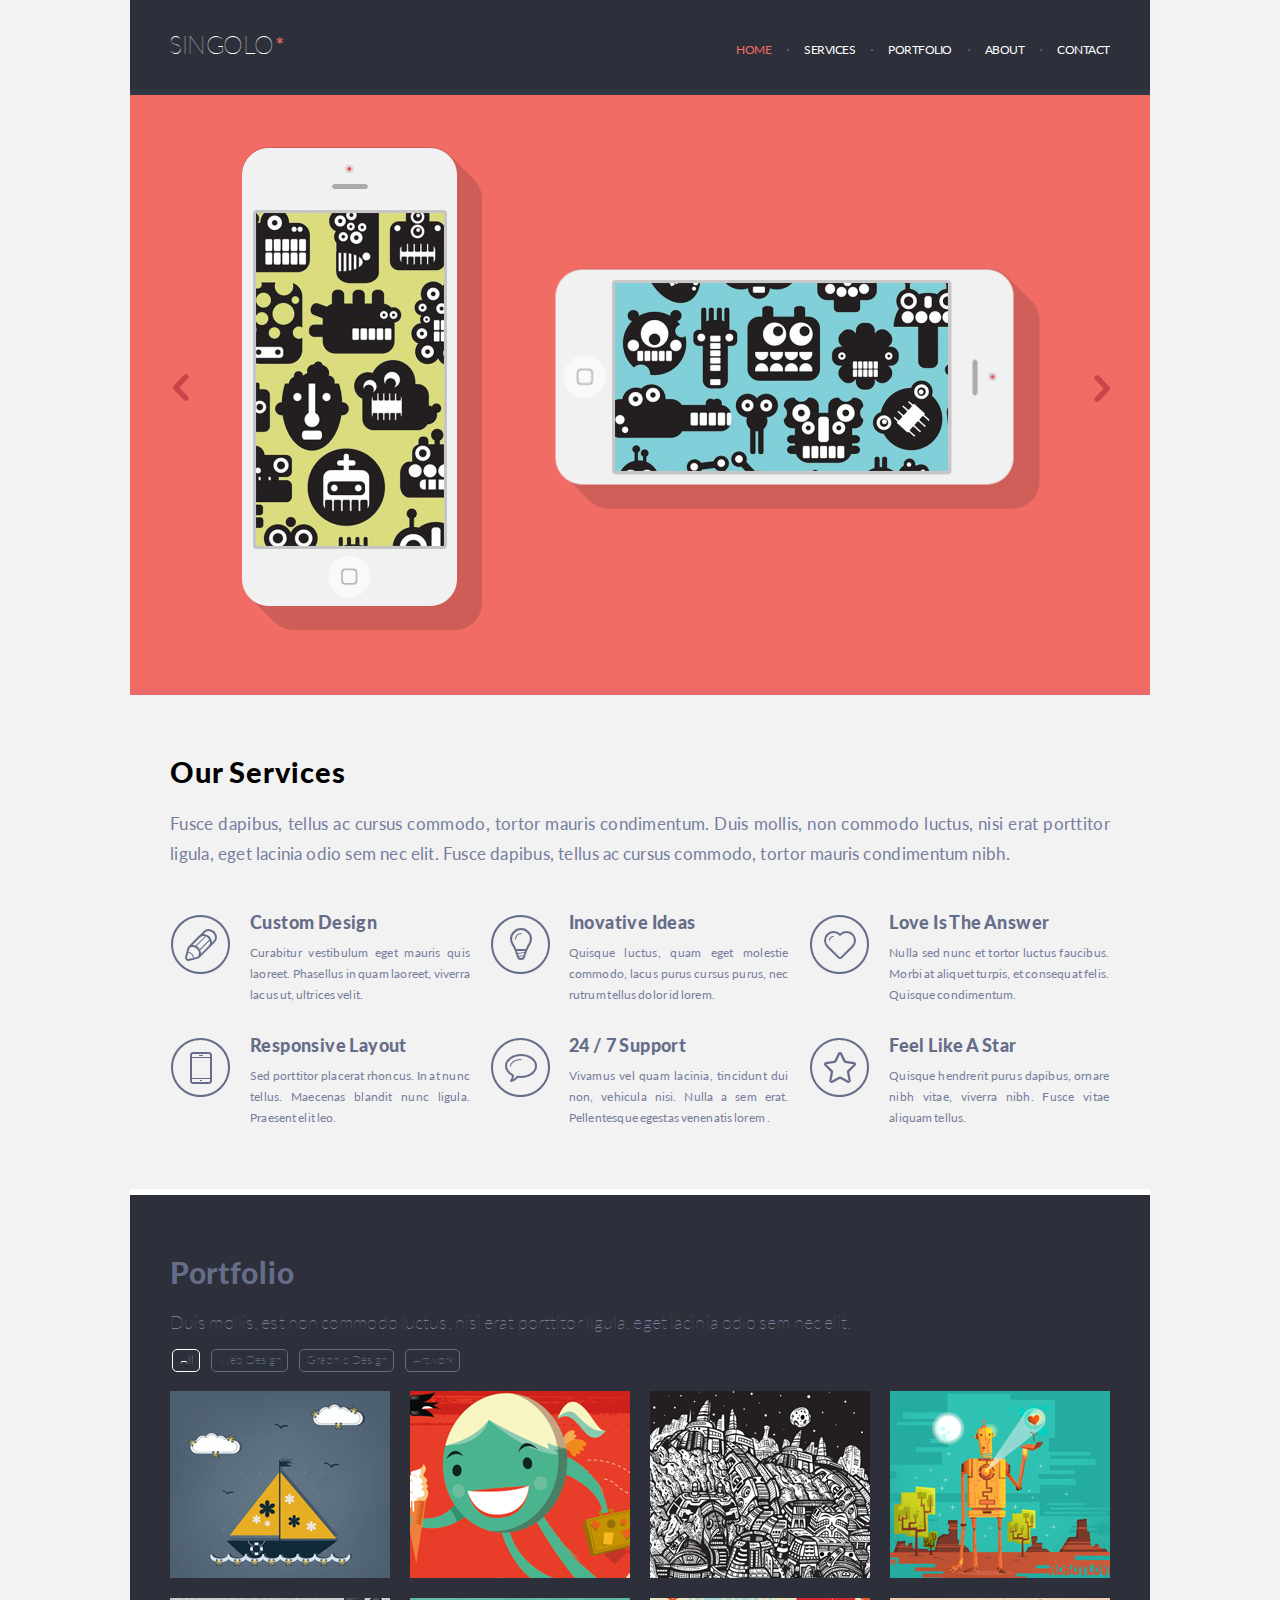
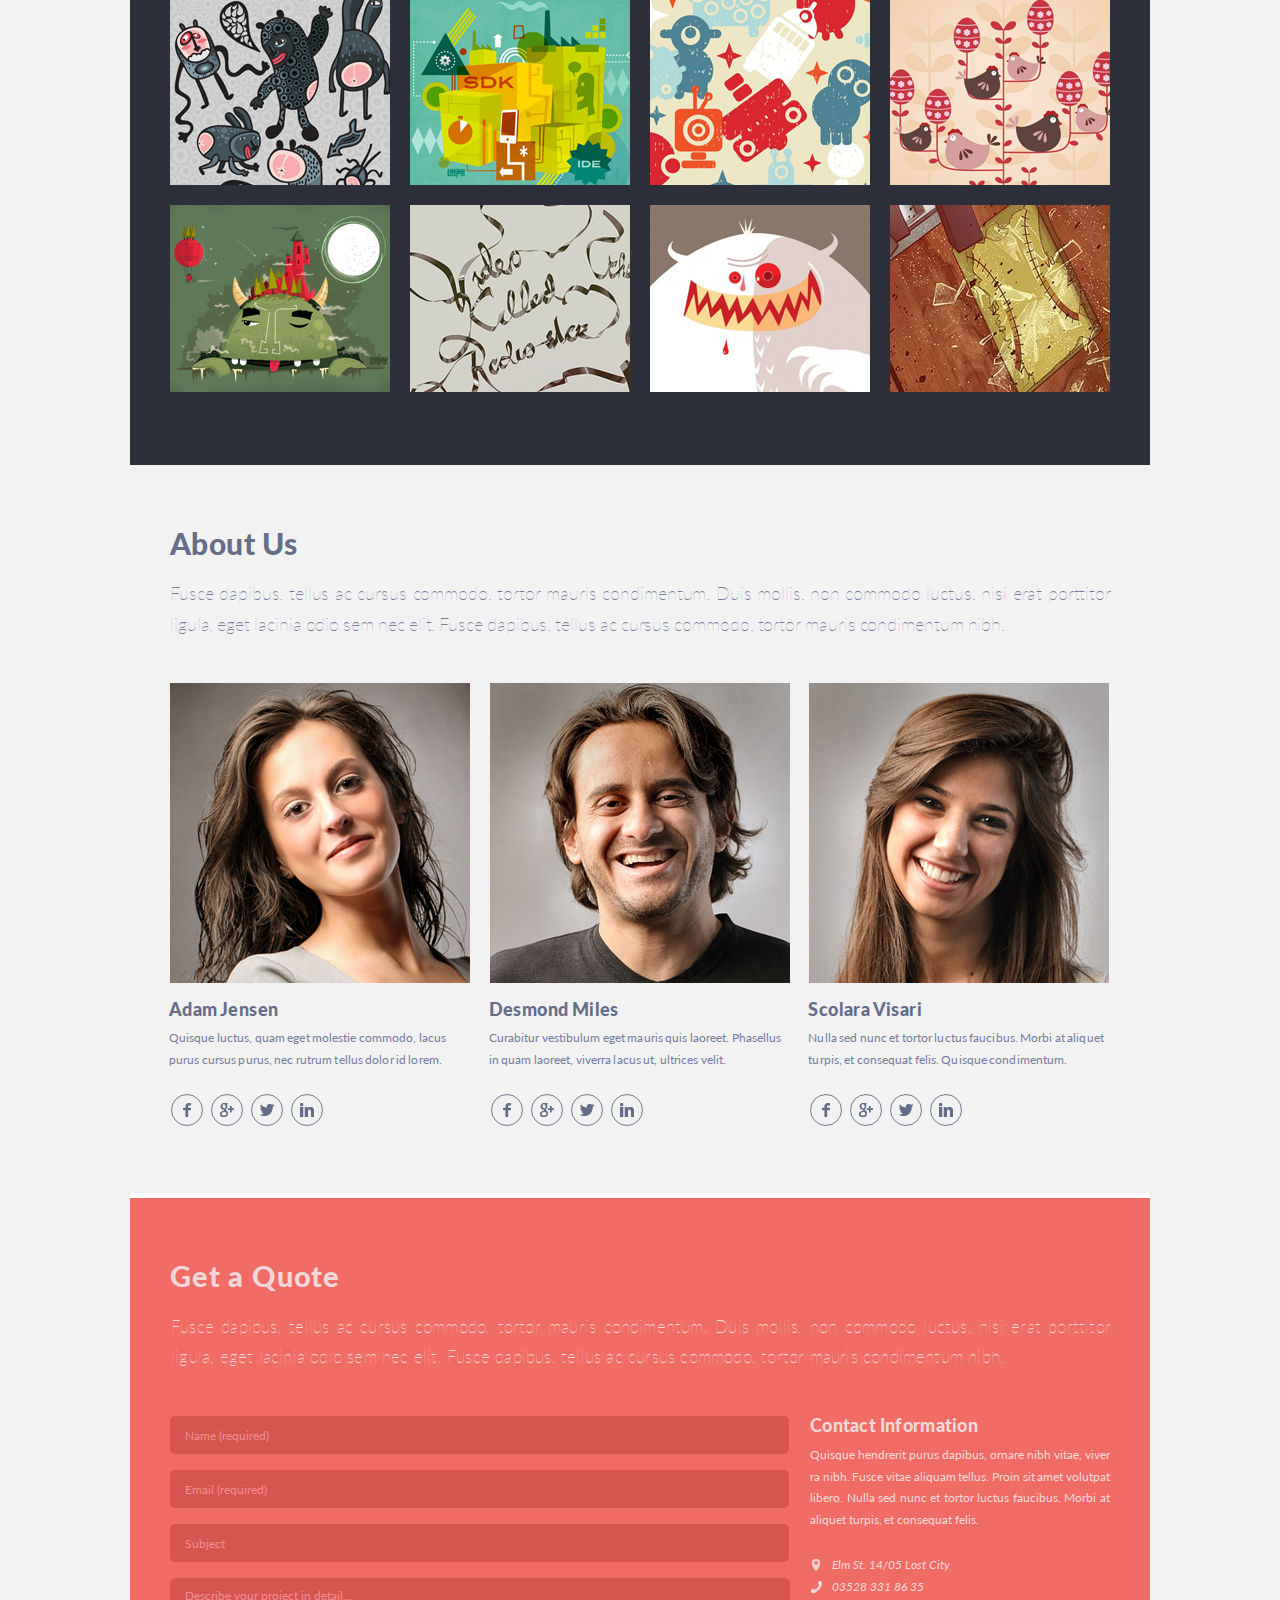
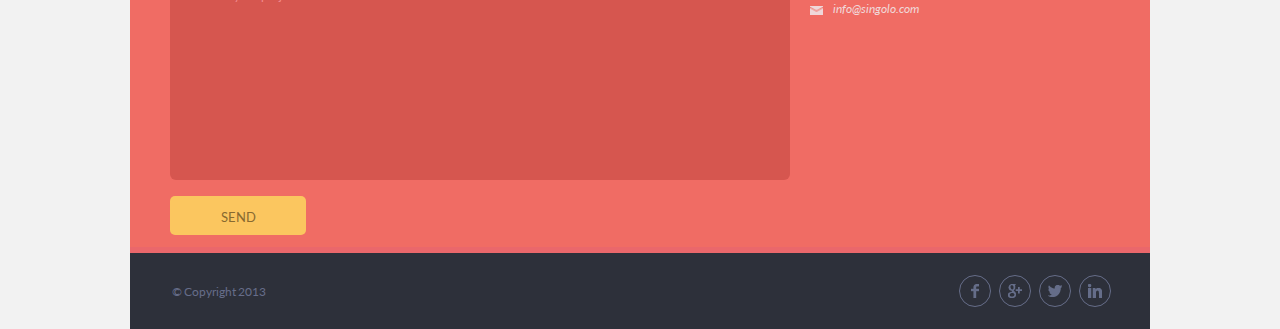
<file: index.html>
<!DOCTYPE html>
<html lang="en">
<head>
    <meta charset="UTF-8">
    <title>SINGOLO*</title>
    <link rel="stylesheet" href="style.css" >
    <link rel="stylesheet" href="assets/fonts.css" >
    <link href="https://fonts.googleapis.com/css?family=Lato&display=swap" rel="stylesheet">
    <script src="script.js"></script>




</head>
<body id="body">

    <div class="content">
        <header id="header">
            <div class="header__mobile-button" id="header__mobile-button">
                <div class="header__mobile-button_line"></div>
                <div class="header__mobile-button_line"></div>
                <div class="header__mobile-button_line"></div>
            </div>
            <div class="logo">
                <h1>singolo</h1>
                <p>*</p>
            </div>
            <nav id="navigation">
                <a href="#home" id="navHome" class="nav__button selectedNav">
                    <p>home</p>
                </a>
               <div>.</div>
                <a href="#services" id="navServices" class="nav__button">
                    <p>services</p>
                </a>
                <div>.</div>
                <a href="#portfolio" id="navPortfolio" class="nav__button">
                    <p>portfolio</p>
                </a>
                <div>.</div>
                <a href="#about" id="navAbout" class="nav__button">
                    <p>about</p>
                </a>
                <div>.</div>
                <a href="#contact" id="navContact" class="nav__button">
                    <p>contact</p>
                </a>
            </nav>
        </header>

        <div class="slider__topLine"></div>
        <section id="home" class="slider">
        
            <div class="sliderLeft" id="sliderLeft">
                <img class="sliderLeft__img" src="assets/img/chev.png">
            </div>
            <div class="slides" id="slides">
                <div id="slide1" class="slider__content1">
                    <div class="vertical">
                        <img class="vertical__phone" src="assets/img/phone.png">
                        <img id="vertical__phone_screen" class="vertical__phone_screen" src="assets/img/vertImage.png">
                        <img class="vertical__phone_shadow" src="assets/img/shadow.png">
                        <div id="vertical__phone_button" class="vertical__phone_button"></div>
                    </div>
                    <div class="horizontal">
                        <img class="horizontal__phone" src="assets/img/phone.png">
                        <img id="horizontal__phone_screen" class="horizontal__phone_screen" src="assets/img/horizontImage.png">
                        <img class="horizontal__phone_shadow" src="assets/img/shadow.png">
                        <div id="horizontal__phone_button" class="horizontal__phone_button"></div>
                    </div >
                </div>
            </div>

            <div class="sliderRight" id="sliderRight">
                <img class="sliderRight__img" src="assets/img/chev.png">
            </div>
            
        </section>
        <div class="slider__bottomLine" id="slider__bottomLine"></div>
        <div id="services" class="our-services">
            <div class="our-services__top">
                <h2><b>Our</b> Services</h2>
                <p>
                    Fusce dapibus, tellus ac cursus commodo, tortor mauris condimentum.
                    Duis mollis, non commodo luctus, nisi erat porttitor ligula, eget
                    lacinia odio sem nec elit. Fusce dapibus, tellus ac cursus commodo,
                    tortor mauris condimentum nibh.
                </p>
            </div>
            <div class="services">
                <div class="services__one">
                    <div class="services__one_img">
                        <img src="assets/img/pen.png">
                    </div>
                    <div class="services__one_text">
                        <h3>Custom Design</h3>
                        <p>
                            Curabitur vestibulum eget mauris quis laoreet. Phasellus
                            in quam laoreet, viverra lacus ut, ultrices velit.
                        </p>
                    </div>
                </div>
                <div class="services__one">
                    <div class="services__one_img">
                        <img src="assets/img/bulb.png">
                    </div>
                    <div class="services__one_text">
                        <h3>Inovative Ideas</h3>
                        <p>
                            Quisque luctus, quam eget molestie commodo, lacus purus cursus purus,
                            nec rutrum tellus dolor id lorem.
                        </p>
                    </div>
                </div>
                <div class="services__one">
                    <div class="services__one_img">
                        <img src="assets/img/heart.png">
                    </div>
                    <div class="services__one_text">
                        <h3>Love Is The Answer</h3>
                        <p>
                            Nulla sed nunc et tortor luctus faucibus. Morbi at aliquet turpis,
                            et consequat felis. Quisque condimentum.
                        </p>
                    </div>
                </div>
                <div class="services__one">
                    <div class="services__one_img">
                        <img src="assets/img/phhone.png">
                    </div>
                    <div class="services__one_text">
                        <h3>Responsive Layout</h3>
                        <p>
                            Sed porttitor placerat rhoncus. In at nunc tellus. Maecenas blandit
                            nunc ligula. Praesent elit leo.
                        </p>
                    </div>
                </div>
                <div class="services__one">
                    <div class="services__one_img">
                        <img src="assets/img/bubble.png">
                    </div>
                    <div class="services__one_text">
                        <h3>24 / 7 Support</h3>
                        <p>
                            Vivamus vel quam lacinia, tincidunt dui non, vehicula nisi.
                            Nulla a sem erat. Pellentesque egestas venenatis lorem .
                        </p>
                    </div>
                </div>
                <div class="services__one">
                    <div class="services__one_img">
                        <img src="assets/img/star.png">
                    </div>
                    <div class="services__one_text">
                        <h3>Feel Like A Star</h3>
                        <p>
                            Quisque hendrerit purus dapibus, ornare nibh vitae, viverra nibh.
                            Fusce vitae aliquam tellus.
                        </p>
                    </div>
                </div>
            </div>

        </div>
        <div class="our-services__bottomLine"></div>


        <section id="portfolio" class="portfolio">
            <h2 class="portfolio__h2">Portfolio</h2>
            <h3 class="portfolio__h3">Duis mollis, est non commodo luctus, nisi erat porttitor ligula, eget lacinia odio
                sem nec elit.
            </h3>
            <div id="sort-buttons" class="sort-buttons">
                <div id="sort-buttonsAll" class="sort-buttons__button sort-buttons__selected">All</div>
                <div id="sort-buttonsWeb" class="sort-buttons__button">Web Design</div>
                <div id="sort-buttonsGraphic" class="sort-buttons__button">Graphic Design</div>
                <div id="sort-buttonsArtwork" class="sort-buttons__button">Artwork</div>
            </div>
            <section id="portfolio__images" class='portfolio__images'>
                <div id="img1" class='image-contaner'>
                    <img src="assets/img/singolo2/partfolio/layer1.png">
                </div>
                <div id="img2" class='image-contaner'>
                    <img src="assets/img/singolo2/partfolio/layer2.png">
                </div>
                <div id="img3" class='image-contaner'>
                    <img src="assets/img/singolo2/partfolio/layer3.png">
                </div>
                <div id="img4" class='image-contaner'>
                    <img src="assets/img/singolo2/partfolio/layer4.png">
                </div>
                <div id="img5" class='image-contaner'>
                    <img src="assets/img/singolo2/partfolio/layer5.png">
                </div>
                <div id="img6" class='image-contaner'>
                    <img src="assets/img/singolo2/partfolio/layer6.png">
                </div>
                <div id="img7" class='image-contaner'>
                    <img src="assets/img/singolo2/partfolio/layer7.png">
                </div>
                <div id="img8" class='image-contaner'>
                    <img src="assets/img/singolo2/partfolio/layer8.png">
                </div>
                <div id="img9" class='image-contaner'>
                    <img src="assets/img/singolo2/partfolio/layer9.png">
                </div>
                <div id="img10" class='image-contaner'>
                    <img src="assets/img/singolo2/partfolio/layer10.png">
                </div>
                <div id="img11" class='image-contaner'>
                    <img src="assets/img/singolo2/partfolio/layer11.png">
                </div>
                <div id="img12" class='image-contaner'>
                    <img src="assets/img/singolo2/partfolio/layer12.png">
                </div>
            </section>

        </section>
        <div class="portfolio__underline"></div>
        <section id="about" class="about-us">
            <h2 class="about-us__h2">About Us</h2>
            <h3 class="about-us__h3">Fusce dapibus, tellus ac cursus commodo, tortor mauris condimentum. Duis mollis,
                non commodo luctus, nisi erat porttitor ligula, eget lacinia odio sem nec elit. Fusce dapibus, tellus
                ac cursus commodo, tortor mauris condimentum nibh.
            </h3>
            <div class="peoples">
                <div class="peoples__one">
                    <img class="peoples__one_photo" src="assets/img/singolo2/photo/photo2.png">
                    <div class="peoples__one_name">Adam Jensen</div>
                    <div class="peoples__one_description">Quisque luctus, quam eget molestie commodo, lacus purus cursus
                        purus, nec rutrum tellus dolor id lorem.
                    </div>
                    <div class="peoples__one_contacts">
                        <div class="contact">
                            <img src="assets/img/singolo2/links/facebook.png">
                        </div>
                        <div class="contact">
                            <img src="assets/img/singolo2/links/google+.png">
                        </div>
                        <div class="contact">
                            <img src="assets/img/singolo2/links/twitter.png">
                        </div>
                        <div class="contact">
                            <img src="assets/img/singolo2/links/linkedin.png">
                        </div>
                    </div>
                </div>
                <div class="peoples__one">
                    <img class="peoples__one_photo" src="assets/img/singolo2/photo/photo1.png">
                    <div class="peoples__one_name">Desmond Miles</div>
                    <div class="peoples__one_description">Curabitur vestibulum eget mauris quis laoreet. Phasellus in quam
                        laoreet, viverra lacus ut, ultrices velit.
                    </div>
                    <div class="peoples__one_contacts">
                        <div class="contact">
                            <img src="assets/img/singolo2/links/facebook.png">
                        </div>
                        <div class="contact">
                            <img src="assets/img/singolo2/links/google+.png">
                        </div>
                        <div class="contact">
                            <img src="assets/img/singolo2/links/twitter.png">
                        </div>
                        <div class="contact">
                            <img src="assets/img/singolo2/links/linkedin.png">
                        </div>
                    </div>
                </div>
                <div class="peoples__one">
                    <img class="peoples__one_photo" src="assets/img/singolo2/photo/photo3.png">
                    <div class="peoples__one_name">Scolara Visari</div>
                    <div class="peoples__one_description">Nulla sed nunc et tortor luctus faucibus. Morbi at aliquet turpis,
                        et consequat felis. Quisque condimentum.
                    </div>
                    <div class="peoples__one_contacts">
                        <div class="contact">
                            <img src="assets/img/singolo2/links/facebook.png">
                        </div>
                        <div class="contact">
                            <img src="assets/img/singolo2/links/google+.png">
                        </div>
                        <div class="contact">
                            <img src="assets/img/singolo2/links/twitter.png">
                        </div>
                        <div class="contact">
                            <img src="assets/img/singolo2/links/linkedin.png">
                        </div>
                    </div>
                </div>
            </div>

        </section>
        <div class="about-us__underline"></div>


        <section id="contact" class="get-a-qoute">
            <h2 class="get-a-qoute__header">Get a Quote</h2>
            <h3 class="get-a-qoute__h3">Fusce dapibus, tellus ac cursus commodo, tortor mauris condimentum.
                Duis mollis, non commodo luctus, nisi erat porttitor ligula, eget lacinia odio sem nec elit.
                Fusce dapibus, tellus ac cursus commodo, tortor mauris condimentum nibh.
            </h3>
            <div class="get-a-qoute__main">
                <form action="#" class="form">
                    <div class="form__field">
                        <input id="form-name" type="text" name="name" class="get-a-qoute__input" placeholder="Name (required)" minlength="3" maxlength="25" required>
                        <span class="form__error">This field must be between 3 and 20 characters</span>
                    </div>
                    <div class="form__field">
                        <input id="form-email" type="email" name="mail" class="get-a-qoute__input" placeholder="Email (required)"  required>
                        <span class="form__error">This field should contain E-Mail in the format example@site.com</span>
                    </div>
                    <input id="form-subject" type="text" name="subject" class="get-a-qoute__input" placeholder="Subject">
                    <textarea autofoccus id="form-textarea" name="textarea" placeholder="Describe your project in detail..."></textarea>
                    <button id="form-button" class="form-button" type="submit">SEND</button>
                </form>
                <div class="get-a-qoute__info">
                    <div class="get-a-qoute__info_contact-information">Contact Information</div>
                    <div class="get-a-qoute__info_contact-text">Quisque hendrerit purus dapibus, ornare nibh vitae,
                        viverra nibh. Fusce vitae aliquam tellus. Proin sit amet volutpat libero. Nulla sed nunc et tortor
                        luctus faucibus. Morbi at aliquet turpis, et consequat felis.
                    </div>
                    <div class="get-a-qoute__info_contact">
                        <img class="img-location" src="assets/img/singolo3/location.png"></img>
                        <a>Elm St. 14/05 Lost City</a>
                    </div>
                    <div class="get-a-qoute__info_contact">
                        <img class="img-phone" src="assets/img/singolo3/phone.png"></img>
                        <a href="tel:035283318635">03528 331 86 35</a>
                    </div>
                    <div class="get-a-qoute__info_contact">
                        <img class="img-mail" src="assets/img/singolo3/mail.png"></img>
                        <a href="mailto:info@singolo.com">info@singolo.com</a>
                    </div>
                </div>
            </div>



        </section>
        <div class="get-a-qoute__underline"></div>
        <footer>
            <div class="copyright">© Copyright 2013</div>
            <div class="get-a-qoute__contacts">
                <div class="contact">
                    <img src="assets/img/singolo2/links/facebook.png">
                </div>
                <div class="contact">
                    <img src="assets/img/singolo2/links/google+.png">
                </div>
                <div class="contact">
                    <img src="assets/img/singolo2/links/twitter.png">
                </div>
                <div class="contact">
                    <img src="assets/img/singolo2/links/linkedin.png">
                </div>
            </div>
        </footer>

    <div id="messageFormBG" class="messageFormBG">
        <div class="messageForm">
            <div>Письмо отправлено</div>
            <div id="messageForm__topic"></div>
            <div id="messageForm__subject">Письмо отправлено</div>
            <div id="messageForm__button" class="messageForm__button">OK</div>
        </div>
    </div>
    <div class="burger__background" id="burger">
        <div class="burger" >
            <div class="burger__header">
                <div class="header__mobile-button" id="header__mobile-button_2">
                    <div class="header__mobile-button_line"></div>
                    <div class="header__mobile-button_line"></div>
                    <div class="header__mobile-button_line"></div>
                </div>
                <div class="logo-Mobile">
                    <h1>singolo</h1>
                    <p>*</p>
                </div>
            </div>
            <div class="burger_nav">
                <a href="#home" id="navHomeMobile" class="nav__button_mobile selectedNav">
                    <p>home</p>
                </a>
                <a href="#services" id="navServicesMobile" class="nav__button_mobile">
                    <p>services</p>
                </a>
                <a href="#portfolio" id="navPortfolioMobile" class="nav__button_mobile">
                    <p>portfolio</p>
                </a>
                <a href="#about" id="navAboutMobile" class="nav__button_mobile">
                    <p>about</p>
                </a>
                <a href="#contact" id="navContactMobile" class="nav__button_mobile">
                    <p>contact</p>
                </a>
            </div>
        </div>
    </div>

    </div>
</body>
</html>
</file>
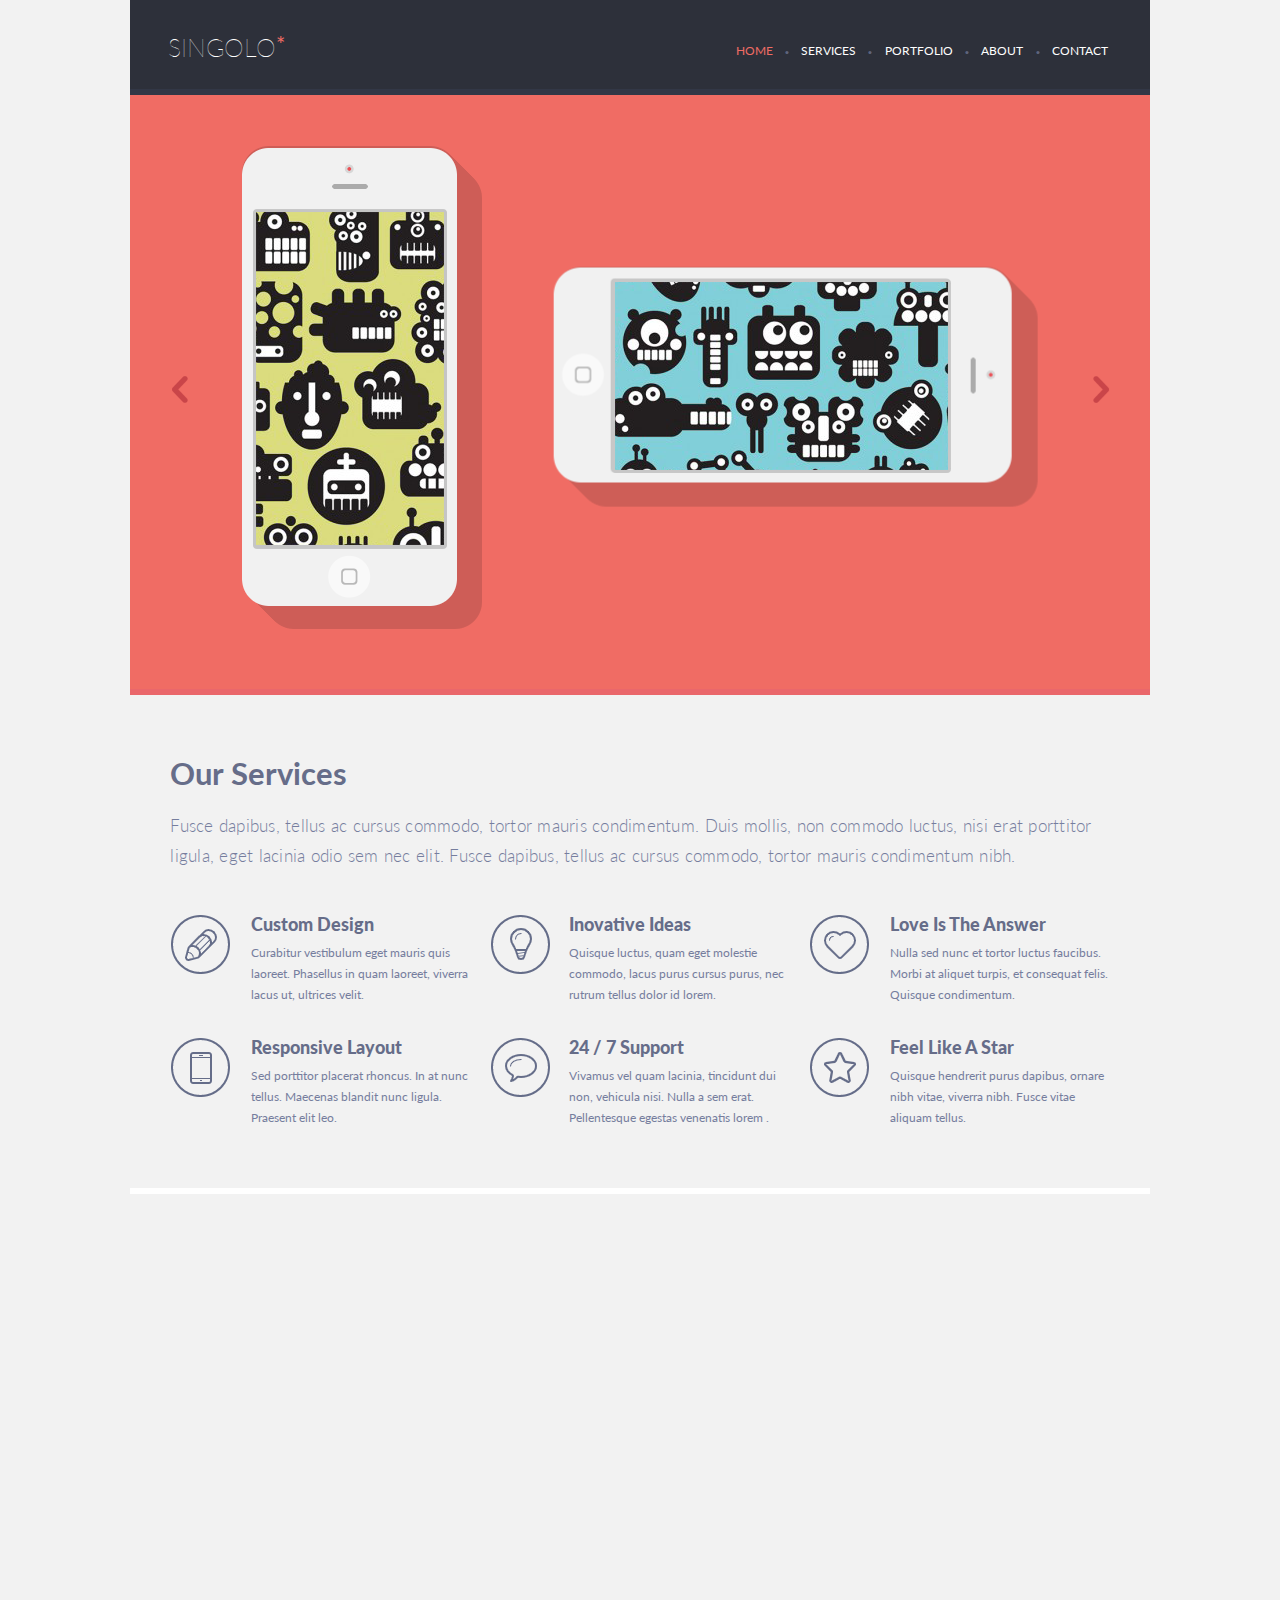
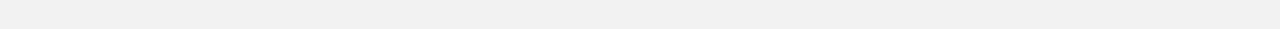
<file: singolo1.html>
<!DOCTYPE html>
<html lang="en">
<head>
    <meta charset="UTF-8">
    <title>SINGOLO*</title>
    <link rel="stylesheet" href="singolo1.css" >
    <link rel="stylesheet" href="assets/fonts.css" >
    <link href="https://fonts.googleapis.com/css?family=Lato&display=swap" rel="stylesheet">
</head>
<body>
    <div class="content">
        <header>
            <div class="logo">
                <h1>singolo</h1>
                <p>*</p>
            </div>
            <nav>
                <a href="#" class="nav__button_selected">
                    <p>home</p>
                </a>
                <div>.</div>
                <a href="#" class="nav__button">
                    <p>services</p>
                </a>
                <div>.</div>
                <a href="#" class="nav__button">
                    <p>portfolio</p>
                </a>
                <div>.</div>
                <a href="#" class="nav__button">
                    <p>about</p>
                </a>
                <div>.</div>
                <a href="#" class="nav__button">
                    <p>contact</p>
                </a>
            </nav>
        </header>
        <div class="slider__topLine"></div>
        <section class="slider">
            <div class="sliderLeft">
                <img class="sliderLeft__img" src="assets/img/chev.png">
            </div>
            <div class="vertical">
                <img class="vertical__phone" src="assets/img/phone.png">
                <img class="vertical__phone_screen" src="assets/img/vertImage.png">
                <img class="vertical__phone_shadow" src="assets/img/shadow.png">
            </div>
            <div class="horizontal">
                <img class="horizontal__phone" src="assets/img/phone.png">
                <img class="horizontal__phone_screen" src="assets/img/horizontImage.png">
                <img class="horizontal__phone_shadow" src="assets/img/shadow.png">
            </div >
            <div class="sliderRight">
                <img class="sliderRight__img" src="assets/img/chev.png">
            </div>
        </section>
        <div class="slider__bottomLine"></div>
        <div class="our-services">
            <div class="our-services__top">
                <h2>Our Services</h2>
                <p>
                    Fusce dapibus, tellus ac cursus commodo, tortor mauris condimentum.
                    Duis mollis, non commodo luctus, nisi erat porttitor ligula, eget
                    lacinia odio sem nec elit. Fusce dapibus, tellus ac cursus commodo,
                    tortor mauris condimentum nibh.
                </p>
            </div>
            <div class="services">
                <div class="services__one">
                    <div class="services__one_img">
                        <img src="assets/img/pen.png">
                    </div>
                    <div class="services__one_text">
                        <h3>Custom Design</h3>
                        <p>
                            Curabitur vestibulum eget mauris quis laoreet. Phasellus
                            in quam laoreet, viverra lacus ut, ultrices velit.
                        </p>
                    </div>
                </div>
                <div class="services__one">
                    <div class="services__one_img">
                        <img src="assets/img/bulb.png">
                    </div>
                    <div class="services__one_text">
                        <h3>Inovative Ideas</h3>
                        <p>
                            Quisque luctus, quam eget molestie commodo, lacus purus cursus purus,
                            nec rutrum tellus dolor id lorem.
                        </p>
                    </div>
                </div>
                <div class="services__one">
                    <div class="services__one_img">
                        <img src="assets/img/heart.png">
                    </div>
                    <div class="services__one_text">
                        <h3>Love Is The Answer</h3>
                        <p>
                            Nulla sed nunc et tortor luctus faucibus. Morbi at aliquet turpis,
                            et consequat felis. Quisque condimentum.
                        </p>
                    </div>
                </div>
                <div class="services__one">
                    <div class="services__one_img">
                        <img src="assets/img/phhone.png">
                    </div>
                    <div class="services__one_text">
                        <h3>Responsive Layout</h3>
                        <p>
                            Sed porttitor placerat rhoncus. In at nunc tellus. Maecenas blandit
                            nunc ligula. Praesent elit leo.
                        </p>
                    </div>
                </div>
                <div class="services__one">
                    <div class="services__one_img">
                        <img src="assets/img/bubble.png">
                    </div>
                    <div class="services__one_text">
                        <h3>24 / 7 Support</h3>
                        <p>
                            Vivamus vel quam lacinia, tincidunt dui non, vehicula nisi.
                            Nulla a sem erat. Pellentesque egestas venenatis lorem .
                        </p>
                    </div>
                </div>
                <div class="services__one">
                    <div class="services__one_img">
                        <img src="assets/img/star.png">
                    </div>
                    <div class="services__one_text">
                        <h3>Feel Like A Star</h3>
                        <p>
                            Quisque hendrerit purus dapibus, ornare nibh vitae, viverra nibh.
                            Fusce vitae aliquam tellus.
                        </p>
                    </div>
                </div>
            </div>

        </div>
        <div class="our-services__bottomLine"></div>
    </div>
</body>
</html>
</file>
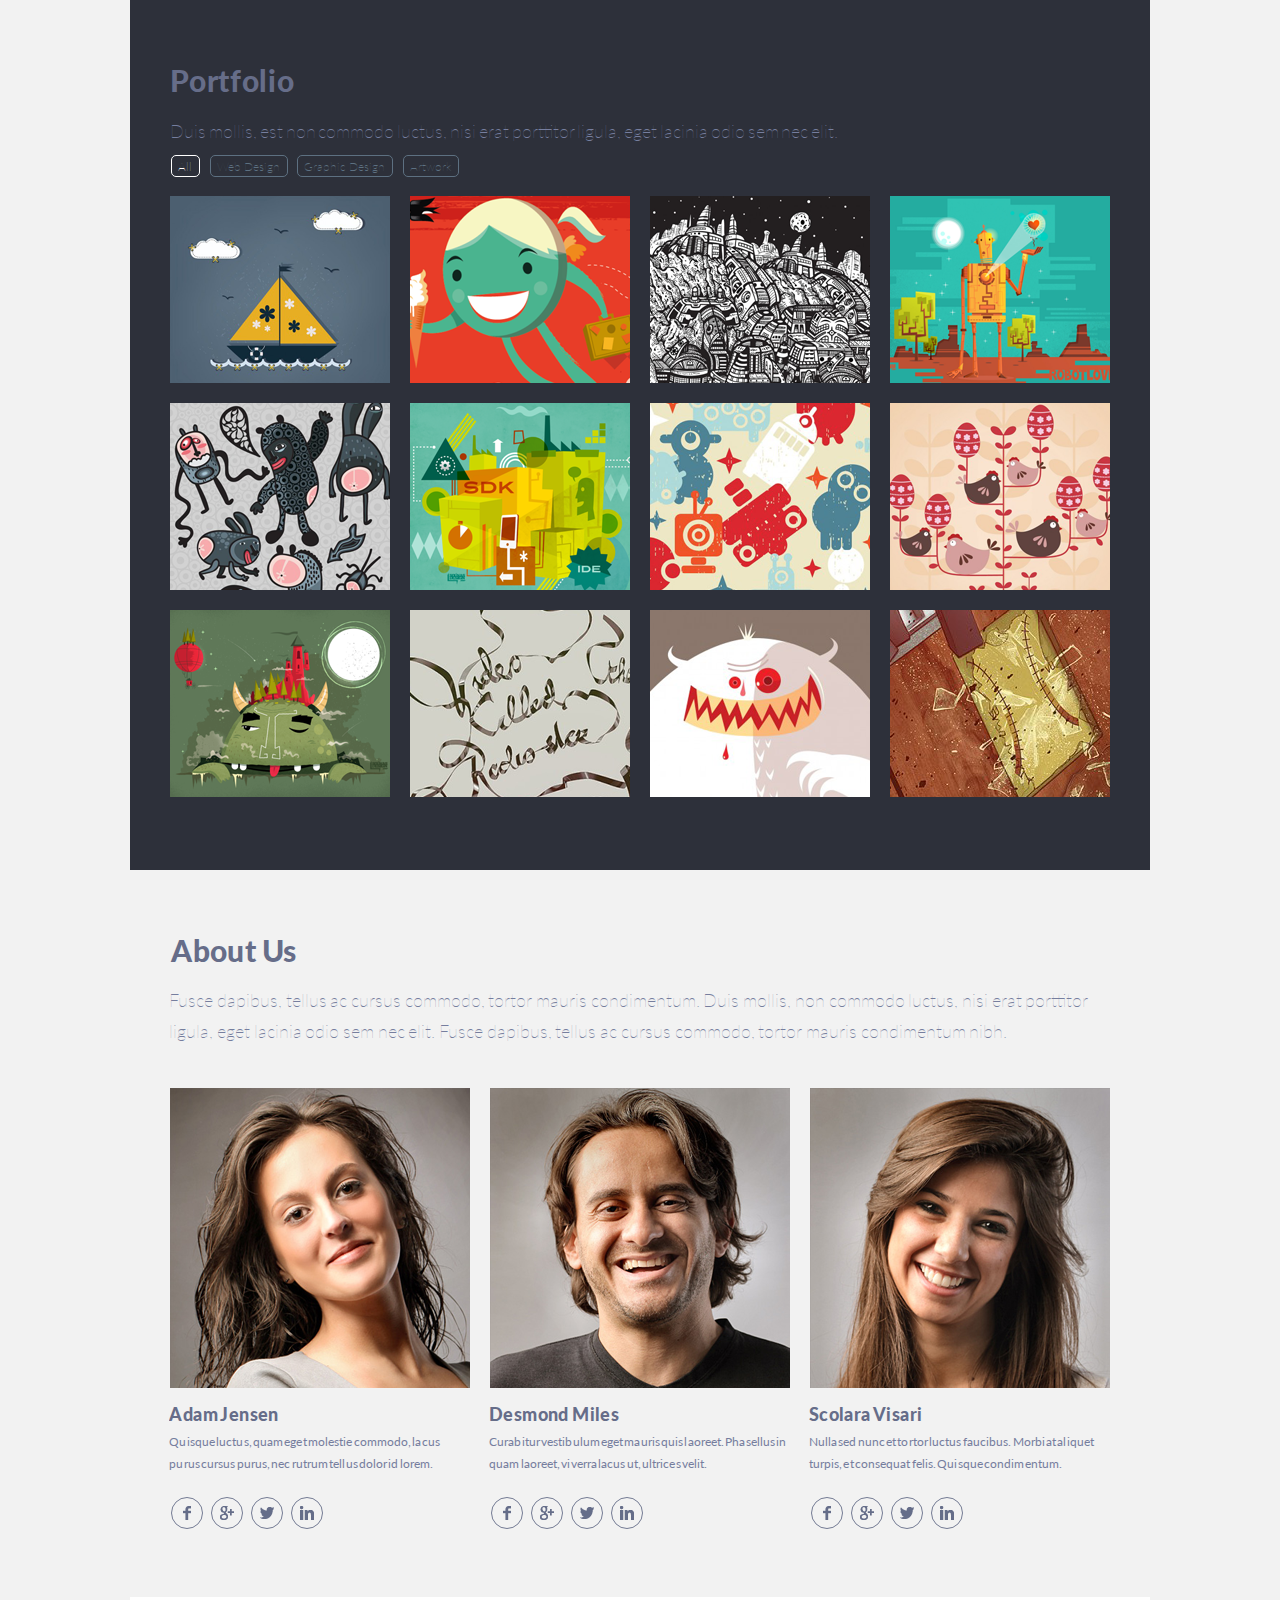
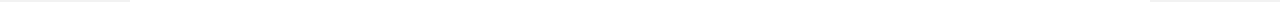
<file: singolo2.html>
<!DOCTYPE html>
<html lang="en">
<head>
    <meta charset="UTF-8">
    <title>Singolo2</title>
    <link rel="stylesheet" href="singolo2.css" >
    <link rel="stylesheet" href="assets/fonts.css" >
    <link href="https://fonts.googleapis.com/css?family=Lato&display=swap" rel="stylesheet">
</head>
<body>
    <div class="content">
	    <section class="portfolio">
	        <h2 class="portfolio__h2">Portfolio</h2>
	        <h3 class="portfolio__h3">Duis mollis, est non commodo luctus, nisi erat porttitor ligula, eget lacinia odio
                sem nec elit.
            </h3>
	        <div class="sort-buttons">
	           <div class="sort-buttons__button sort-buttons__selected">All</div>
	           <div class="sort-buttons__button">Web Design</div>
	           <div class="sort-buttons__button">Graphic Design</div>
	           <div class="sort-buttons__button">Artwork</div>
	        </div>
	        <section class='portfolio__images'>
	            <div class='image-contaner'>
	            	<img src="assets/img/singolo2/partfolio/layer1.png">
	            </div>
	             <div class='image-contaner'>
	            	<img src="assets/img/singolo2/partfolio/layer2.png">
	            </div>
	             <div class='image-contaner'>
	            	<img src="assets/img/singolo2/partfolio/layer3.png">
	            </div>
	             <div class='image-contaner'>
	            	<img src="assets/img/singolo2/partfolio/layer4.png">
	            </div>
	             <div class='image-contaner'>
	            	<img src="assets/img/singolo2/partfolio/layer5.png">
	            </div>
	             <div class='image-contaner'>
	            	<img src="assets/img/singolo2/partfolio/layer6.png">
	            </div>
	             <div class='image-contaner'>
	            	<img src="assets/img/singolo2/partfolio/layer7.png">
	            </div>
	             <div class='image-contaner'>
	            	<img src="assets/img/singolo2/partfolio/layer8.png">
	            </div>
	             <div class='image-contaner'>
	            	<img src="assets/img/singolo2/partfolio/layer9.png">
	            </div>
	             <div class='image-contaner'>
	            	<img src="assets/img/singolo2/partfolio/layer10.png">
	            </div>
	             <div class='image-contaner'>
	            	<img src="assets/img/singolo2/partfolio/layer11.png">
	            </div>
	             <div class='image-contaner'>
	            	<img src="assets/img/singolo2/partfolio/layer12.png">
	            </div>
	        </section>

		</section>
        <div class="portfolio__underline"></div>
        <section class="about-us">
            <h2 class="about-us__h2">About Us</h2>
            <h3 class="about-us__h3">Fusce dapibus, tellus ac cursus commodo, tortor mauris condimentum. Duis mollis,
                non commodo luctus, nisi erat porttitor ligula, eget lacinia odio sem nec elit. Fusce dapibus, tellus
                ac cursus commodo, tortor mauris condimentum nibh.
            </h3>
            <div class="peoples1">
                <div class="peoples__one">
                    <img src="assets/img/singolo2/photo/photo2.png">
                    <div class="peoples__one_name">Adam Jensen</div>
                    <div class="peoples__one_description">Quisque luctus, quam eget molestie commodo, lacus purus cursus
                        purus, nec rutrum tellus dolor id lorem.
                    </div>
                    <div class="peoples__one_contacts">
                        <div class="contact">
                            <img src="assets/img/singolo2/links/facebook.png">
                        </div>
                        <div class="contact">
                            <img src="assets/img/singolo2/links/google+.png">
                        </div>
                        <div class="contact">
                            <img src="assets/img/singolo2/links/twitter.png">
                        </div>
                        <div class="contact">
                            <img src="assets/img/singolo2/links/linkedin.png">
                        </div>
                    </div>
                </div>
                <div class="peoples__one">
                    <img src="assets/img/singolo2/photo/photo1.png">
                    <div class="peoples__one_name">Desmond Miles</div>
                    <div class="peoples__one_description">Curabitur vestibulum eget mauris quis laoreet. Phasellus in quam
                        laoreet, viverra lacus ut, ultrices velit.
                    </div>
                    <div class="peoples__one_contacts">
                        <div class="contact">
                            <img src="assets/img/singolo2/links/facebook.png">
                        </div>
                        <div class="contact">
                            <img src="assets/img/singolo2/links/google+.png">
                        </div>
                        <div class="contact">
                            <img src="assets/img/singolo2/links/twitter.png">
                        </div>
                        <div class="contact">
                            <img src="assets/img/singolo2/links/linkedin.png">
                        </div>
                    </div>
                </div>
                <div class="peoples__one">
                    <img src="assets/img/singolo2/photo/photo3.png">
                    <div class="peoples__one_name">Scolara Visari</div>
                    <div class="peoples__one_description">Nulla sed nunc et tortor luctus faucibus. Morbi at aliquet turpis,
                        et consequat felis. Quisque condimentum.
                    </div>
                    <div class="peoples__one_contacts">
                        <div class="contact">
                            <img src="assets/img/singolo2/links/facebook.png">
                        </div>
                        <div class="contact">
                            <img src="assets/img/singolo2/links/google+.png">
                        </div>
                        <div class="contact">
                            <img src="assets/img/singolo2/links/twitter.png">
                        </div>
                        <div class="contact">
                            <img src="assets/img/singolo2/links/linkedin.png">
                        </div>
                    </div>
                </div>
            </div>

        </section>
        <div class="about-us__underline"></div>
    </div>
</body>
</body>
</html>
</file>
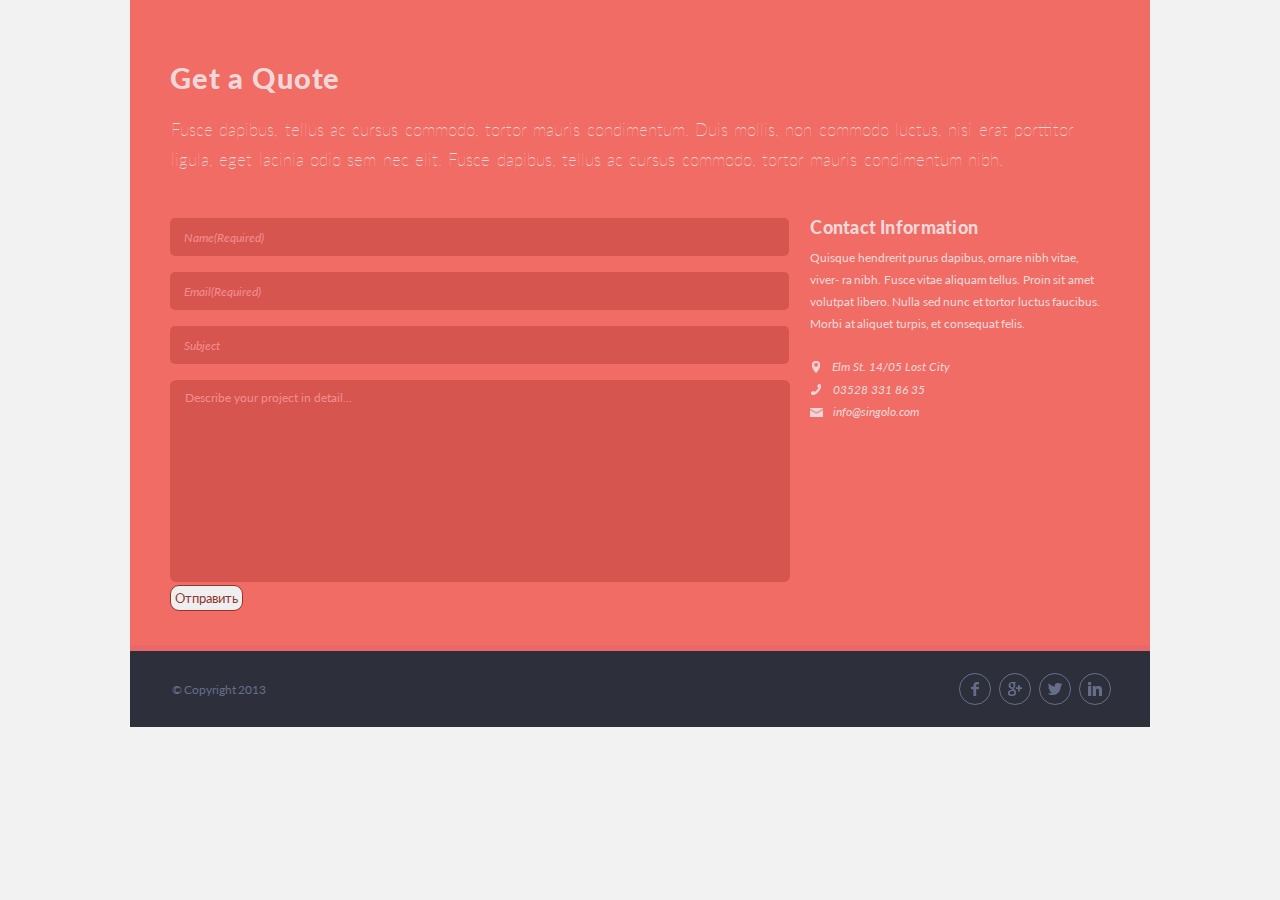
<file: singolo3.html>
<!DOCTYPE html>
<html lang="en">
<head>
    <meta charset="UTF-8">
    <title>Singolo3</title>
    <link rel="stylesheet" href="singolo3.css" >
    <link rel="stylesheet" href="assets/fonts.css" >
    <link href="https://fonts.googleapis.com/css?family=Lato&display=swap" rel="stylesheet">
</head>
<body>
    <div class="content">
	    <section class="get-a-qoute">
	        <h2 class="get-a-qoute__header">Get a Quote</h2>
	        <h3 class="get-a-qoute__h3">Fusce dapibus, tellus ac cursus commodo, tortor mauris condimentum.
                Duis mollis, non commodo luctus, nisi erat porttitor ligula, eget lacinia odio sem nec elit.
                Fusce dapibus, tellus ac cursus commodo, tortor mauris condimentum nibh.
            </h3>
            <div class="get-a-qoute__main">
                <form action="#" class="form">
                    <div class="form__field">
                        <input type="text" name="name" class="get-a-qoute__input" placeholder="Name(Required)" minlength="3" maxlength="25" required>
                        <span class="form__error">This field must be between 3 and 20 characters</span>
                    </div>
                    <div class="form__field">
                        <input type="email" name="mail" class="get-a-qoute__input" placeholder="Email(Required)"  required>
                        <span class="form__error">This field should contain E-Mail in the format example@site.com</span>
                    </div>
                    <input type="text" name="subject" class="get-a-qoute__input" placeholder="Subject">
                    <textarea  name="textarea" placeholder="Describe your project in detail..."></textarea>
                    <button class="form-button" type="submit">Отправить</button>
                </form>
                <div class="get-a-qoute__info">
                    <div class="get-a-qoute__info_contact-information">Contact Information</div>
                    <div class="get-a-qoute__info_contact-text">Quisque hendrerit purus dapibus, ornare nibh vitae,
                        viver- ra nibh. Fusce vitae aliquam tellus. Proin sit amet volutpat libero. Nulla sed nunc et tortor
                        luctus faucibus. Morbi at aliquet turpis, et consequat felis.
                    </div>
                    <div class="get-a-qoute__info_contact">
                        <img class="img-location" src="assets/img/singolo3/location.png"></img>
                        <a>Elm St. 14/05 Lost City</a>
                    </div>
                    <div class="get-a-qoute__info_contact">
                        <img class="img-phone" src="assets/img/singolo3/phone.png"></img>
                        <a href="tel:035283318635">03528 331 86 35</a>
                    </div>
                    <div class="get-a-qoute__info_contact">
                        <img class="img-mail" src="assets/img/singolo3/mail.png"></img>
                        <a href="mailto:info@singolo.com">info@singolo.com</a>
                    </div>
                </div>
            </div>



		</section>
        <div class="get-a-qoute__underline"></div>
        <footer>
            <div class="copyright">© Copyright 2013</div>
            <div class="get-a-qoute__contacts">
                <div class="contact">
                    <img src="assets/img/singolo2/links/facebook.png">
                </div>
                <div class="contact">
                    <img src="assets/img/singolo2/links/google+.png">
                </div>
                <div class="contact">
                    <img src="assets/img/singolo2/links/twitter.png">
                </div>
                <div class="contact">
                    <img src="assets/img/singolo2/links/linkedin.png">
                </div>
            </div>
        </footer>
    </div>
</body>
</body>
</html>
</file>
<file: style.css>
*, html, body {
    margin: 0;
    padding: 0;
    box-sizing: border-box;
    font-family: "Lato";
}

body{
    margin-left: auto;
    margin-right: auto;
    display: block;
    background-color: #f2f2f2;
    max-width: 1020px;
    min-width: 320px;
    width: 100%;
}

.content{
    width: 100%;
    margin: 0 auto;
    overflow: hidden;
}

header{
    display: flex;
    width: 100%;
    max-width: 1020px;
    height: 89px;
    background-color: #2d303a;
    position: fixed;
    z-index: 13;
}
.logo{
    display: flex;
    margin: 26px 0px 0 37px;
}
.logo p{
    color: #f06c64;
    margin: 4.5px 0 0 1.3px;
    font-size: 22px;
}

h1{
    text-transform: uppercase;
    color: #fff;
    font-size: 25px;
    margin: 3px 0px 0 2px;
    font-weight: 100;
    letter-spacing: -0.5px;
}

nav {
    display: flex;
    margin: 9px 40.5px 0 auto;
    align-items: center;
    justify-content: end;
}

nav a {
    text-decoration: none;
    margin-left: 14px;
}

.selectedNav p{
    color: #f06c64;
}

nav a p{
    line-height: 19px;
    letter-spacing: -0.5px;
    color: #fff;
    text-transform: uppercase;
    font-size: 12px;
}

nav p {
    color: #5e647d;
    font-size: 25px;
    text-align: center;
}
nav div {
    color: #5e647d;
    font-size: 17px;
    cursor: context-menu;
    margin: 0 0 9px 15px;
}

.slider__topLine{
    width: 100%;
    height: 6px;
    background-color: #323746;
    margin-top: 89px;
}
.slider__bottomLine{
    width: 100%;
    height: 6px;
    background-color: #ea676b;
}


.slider{
    display: inline-flex;
    align-items: center;
    width: 100%;
    height: 56.24vw;
    max-height: 594px;
}

.sliderLeft{
    display: flex;
    justify-content: center;
    margin: -3px 0 6px 43px;
    position: absolute;
    z-index: 8;
}

.slides{
    height: 100%;
    width: 100%;
    display: flex;
    position: relative;
    right: 0;
}


.slider__content1{
    height: 100%;
    width: 100%;
    background-color: #f06c64;
    display: flex;
    position: relative;
}

.slider__content2{
    height: 100%;
    width: 100%;
    position: relative;
}

.sliderRight{
    display: flex;
    justify-content: center;
    margin: -3px 0px 5px 964px;
    position: absolute;
    z-index: 8;
}
.sliderLeft__img {
    height: 27px;
    cursor: pointer;
}
.sliderRight__img {
    height: 27px;
    transform: rotate(180deg);
    cursor: pointer;
}

.vertical{
    width: 30%;
    height: 100%;
    z-index: 5;
    margin: 0 0px 0 58px;
}

.vertical__phone{
    position: relative;
    top: 52px;
    left: 52px;
    z-index: 1;
}
.vertical__phone_screen{
    position: relative;
    left: 54px;
    bottom: 481px;
    z-index: 2;
}

.vertical__phone_shadow{
    position: relative;
    left: 54px;
    bottom: 995px;
    z-index: 0;
}

.vertical__phone_button{
    display: block;
    position: relative;
    width: 42px;
    height: 42px;
    border-radius: 50%;
    bottom: 1074px;
    left: 140px;
    z-index: 9;
    cursor: pointer;
}
.horizontal__phone_button{
    display: block;
    position: relative;
    width: 42px;
    height: 42px;
    border-radius: 50%;
    bottom: 1274px;
    left: 70px;
    z-index: 9;
    cursor: pointer;
}

.horizontal{
    width: 50%;
    height: 100%;
}
.horizontal__phone{
    transform: rotate(90deg);
    position: relative;
    top: 51px;
    left: 181px;
    z-index: 1;
}
.horizontal__phone_screen{
    position: relative;
    bottom: 395px;
    right: 4px;
    z-index: 2;
}
.horizontal__phone_shadow{
    position: relative;
    left: 184px;
    bottom: 995px;
    z-index: 0;
    transform: scale(1,-1) rotate(90deg);
}

.our-services{
    padding: 68px 0px 1px 40px;
}



.our-services__top h2{
    font-size: 29px;
    line-height: 18px;
    font-weight: 900;
    text-align: left;
    letter-spacing: 1px;
    word-spacing: -2px;
}

.our-services__top p{
    width: 940px;
    font-size: 17px;
    line-height: 30px;
    color: #767e9e;
    margin-top: 28px;
    letter-spacing: 0.3px;
    word-spacing: -0.6px;
    text-align: justify;
}

.services{
    display: flex;
    flex-wrap: wrap;
    justify-content: space-between;
    padding: 43px 26px 0 0;
}

.services__one{
    display: flex;
    width: 33%;
    margin-bottom: 30px;
}


.services__one_img{
    z-index: 10;

}
.services__one_img img{
    cursor: pointer;
    margin-top: 2px;
}

.services__one_text{
    margin: 1px 0 0 18px;
}

.services__one_text h3{
    font-size: 18px;
    line-height: 18px;
    color: #666d89;
    font-weight: 900;
    letter-spacing: 0.4px;
    word-spacing: -1.0px;
    text-align: justify;
}

.services__one_text p{
    width: 220px;
    font-size: 12px;
    line-height: 21px;
    color: #767e9e;
    font-weight: 400;
    margin-top: 11px;
    letter-spacing: 0.2px;
    text-align: justify;
    word-spacing: -1.6px;
}
.our-services__bottomLine{
    width: 100%;
    background-color: #fff;
    height: 6px;
    margin-top: 30px;
}

nav a p:hover{
    margin-top: 3px;
    color: #6aa873;
}
@media (min-width:1020px){
    .sliderLeft:hover{
        margin-left: 40px;
    }
    .sliderRight:hover{
        margin-right: 40px;
    }
}
.sliderLeft img:hover, .sliderRight img:hover{
    height: 32px;
    width: 18px;
}


.services__one_img img:hover{
    animation-duration: 1s;
    animation-name: sl;
}

@keyframes sl {
    to {
        transform: rotate(360deg);
    }
}



.portfolio{
    background-color: #2d303a;
    width: 100%;
    display: block;
    padding: 68px 40px 68px 40px;
}

.portfolio__h2{
    color: #666d89;
}

.portfolio__h3{
    margin: 26px 0 0 0;
    color: #767e9e;
    letter-spacing: 0.13px;
}

h2{
    font-size: 30px;
    line-height: 18px;
    font-weight: 900;
    text-align: left;
    letter-spacing: 0.7px;
}

h3{
    font-size: 18px;
    line-height: 31px;
    font-weight: 100;
    text-align: left;
    letter-spacing: 0.0px;
    word-spacing: -2.2px;
}

.sort-buttons{
    margin: 11px 0 0 2px;
    display: flex;
    justify-content: space-between;
    width: 288px;
}

.sort-buttons__button{
    color: #5d7081;
    border: solid 1px #5d7081;
    border-radius: 5px;
    padding: 2px 5px 4px 7px;
    font-size: 12px;
    line-height: 15px;
    font-weight: 100;
    cursor: pointer;
    z-index: 10;
}

.sort-buttons__selected{
    color: #fff;
    border: solid 1px #fff;
}


.portfolio__images{
    margin-top: 19px;
    display: grid;
    grid-template-columns: 1fr 1fr 1fr 1fr;
    grid-template-rows: 1fr 1fr 1fr ;
    height: 606px;
    cursor: pointer;
    grid-column-gap: 19.5px;
    grid-row-gap: 14.5px;
    overflow: hidden;
}

.portfolio__images_selected{
    border: solid 5px #F06C64;
    height: 177px;
    width: 210px;
}

.about-us{
    background-color: #f2f2f2;
    padding: 69px 39px 67px 40px;
}

.about-us__h2{
    color: #666d89;
    letter-spacing: 0.4px;
}

.about-us__h3{
    margin-top: 26px;
    color: #767e9e;
    letter-spacing: -0.1px;
    text-align: justify;
    word-spacing: -0.8px;
}

.peoples{
    margin-top: 43px;
    width: 100%;
    display: grid;
    grid-template-columns: 301px 301px 301px;
    grid-template-rows: 1fr;
    grid-column-gap: 18.7px;
    grid-row-gap: 14.5px;
}

.peoples__one{
    display: block;
}

.peoples__one_name{
    font-size: 18px;
    line-height: 18px;
    color: #666d89;
    font-weight: 900;
    text-align: left;
    margin: 14px 0 0 -1px;
    word-spacing: -1px;
    letter-spacing: 0.4px;
    text-overflow: ellipsis;
    overflow: hidden;
    white-space: nowrap;
}


.peoples__one_description{
    font-size: 12px;
    line-height: 22px;
    color: #767e9e;
    font-weight: 400;
    letter-spacing: 0.08px;
    margin: 9px 0 0 -1px;
    width: 303px;
    word-spacing: -0.8px;
    text-align: left;
}

.peoples__one_contacts{
    display: flex;
    justify-content: space-between;
    width: 152px;
    margin: 23px 0 0 1px;
}

.contact{
    border: solid 1px #747b94;
    border-radius: 50%;
    height: 32px;
    width: 32px;
    display: flex;
    justify-content: center;
    align-items: center;
    cursor: pointer;
}
.partfolio__underline{
    height: 6px;
    width: 100%;
    background-color: #323746;
}
.about-us__underline{
    height: 5px;
    width: 100%;
    background-color: #ffffff;
}

.sort-buttons__button:hover{
    background-color: #4a4d58;
}
.image-contaner{
    z-index: 10;
}
.image-contaner img{
    -moz-transform: scale(1);
    -webkit-transform: scale(1);
    -o-transform: scale(1);
    -ms-transform: scale(1);
    transition: transform 0.2s linear;
    height: 187px;
    width: 220px;
}
.image-contaner img:hover{
    -moz-transform: scale(1.15);
    -webkit-transform: scale(1.15);
    -o-transform: scale(1.15);
    -ms-transform: scale(1.15);
    transition: transform 0.3s linear;
}

.contact:hover{
    animation-duration: 0.5s;
    animation-name: link-rotate;
    animation-fill-mode: forwards;
}
.contact:active{
    background-color: rgba(141, 147, 181, 0.66);
}

@keyframes link-rotate {
    to {
        -moz-transform: rotate(360deg);
        -webkit-transform: rotate(360deg);
        -o-transform: rotate(360deg);
        -ms-transform: rotate(360deg);
        transform: rotate(360deg);
    }
}

.get-a-qoute{
    padding: 70px 39px 12px 39px;
    background-color: #f06c64;
}
.get-a-qoute__header{
    margin: 0px 10px 10px 1px;
    font-size: 29px;
    line-height: 15px;
    color: #f0d8d9;
    font-weight: 900;
    text-align: left;
    letter-spacing: 0.8px;
    word-spacing: 0.1px;
}
.get-a-qoute__h3{
    margin: 29px 0 0 2px;
    letter-spacing: 0.19px;
    word-spacing: 0.06px;
    width: 940px;
    font-size: 17px;
    line-height: 30px;
    color: #f0d8d9;
    font-weight: 100;
    text-align: justify;
}

.get-a-qoute__main{
    display: flex;
}

form{
    padding: 28px 0 0 1px;
}

.get-a-qoute__info{
    font-size: 18px;
    line-height: 18px;
    color: #f0d8d9;
    font-weight: 900;
    text-align: left;
    letter-spacing: 0.3px;
    word-spacing: -0.6px;
}

.get-a-qoute__input{
    width: 619px;
    background-color: #d6564f;
    border: solid 0px;
    border-radius: 5px;
    height: 38px;
    margin-top: 16px;
    padding-left: 15px;
    color: #ffffff;
    font-style: italic;
}

.get-a-qoute__input::placeholder, form textarea::placeholder {
    color: #f48c8f;
    font-size: 12px;
    line-height: 22px;
    font-weight: 400;
    text-align: left;
    font-style: initial;
}

form textarea{
    width: 620px;
    background-color: #d6564f;
    border: solid 0px;
    border-radius: 6px;
    height: 202px;
    margin-top: 16px;
    padding: 7px 0 0 15px;
    resize: none;
    color: #fff;
}

.form textarea::placeholder {
    color: #f48c8f;
}

.get-a-qoute__info{
    padding: 44px 0 0 20px;
}

.get-a-qoute__info_contact-information{
    font-size: 18px;
    line-height: 18px;
    color: #f0d8d9;
    font-weight: 900;
    text-align: left;
    letter-spacing: 0.3px;
    word-spacing: -0.6px;
}

.get-a-qoute__info_contact-text{
    width: 300px;
    font-size: 12px;
    line-height: 21.6px;
    color: #f0d8d9;
    font-weight: 400;
    text-align: justify;
    margin: 10px 0 24px 0;
    letter-spacing: 0.02px;
    word-spacing: -0.5px;
    word-break: break-all;
}

.get-a-qoute__info_contact{
    display: flex;
    color: #ffffff;
    font-style: italic;
}

.get-a-qoute__info_contact a{
    width: 300px;
    font-size: 12px;
    line-height: 21.9px;
    color: #f0d8d9;
    font-weight: 400;
    text-align: left;
    letter-spacing: 0.0px;
    word-spacing: -0.0px;
    text-decoration: none;
    cursor: pointer;
}
.img-location{
    width: 8px;
    height: 12px;
    margin: 5px 12px 0 2px;
}
.img-phone{
    width: 11px;
    height: 12px;
    margin: 5px 10px 0 1px;
}

.img-mail{
    width: 13px;
    height: 9px;
    margin: 8px 10px 0 0px;
}

.form-button{
    border-radius: 5px;
    border: solid 0px;
    color: #886A30;
    padding-top: 2px;
    margin: 13px 0 0 0;
    width: 136px;
    height: 39px;
    background-color: #FBC65F;
}

.get-a-qoute__underline{
    width: 100%;
    height: 6px;
    background-color: #ea676b;
}

footer{
    display: flex;
    height: 76px;
    background-color: #2d303a;
}

.copyright{
    display: flex;
    align-items: center;
    margin-left: 42px;
    font-size: 12px;
    color: #666d89;
    word-spacing: -1.1px;
}

.get-a-qoute__contacts{
    display: flex;
    justify-content: center;
    align-items: center;
    margin-left: 685px;
}
.get-a-qoute__contacts div{
    display: flex;
    justify-content: center;
    align-items: center;
    border: solid 1px #666d89;
    border-radius: 50%;
    width: 32px;
    height: 32px;
    margin-left: 8px;
    cursor: pointer;
}

.form__error {
    color: #fff4f6;
    text-align: left;
    font-size: 12px;
    display: block;
    margin: 1px 0 -15px 0;
    display: none;
}



.get-a-qoute__input:valid:not(:placeholder-shown) {
    background-color: rgba(0, 139, 0, 0.58);
}

.get-a-qoute__input:invalid:not(:placeholder-shown) {
    border: solid 1px red;
}
.get-a-qoute__input:invalid:not(:placeholder-shown) + .form__error {
    display: block;
}
.form-button:hover{
    background-color: #903530;
    color: #fff4f6;
}
.form-button:active{
    background-color: #2d303a;
}

.get-a-qoute__info_contact a:hover{
    animation-duration: 0.5s;
    animation-name: link-longer;
}

.contact:hover{
    animation-duration: 0.5s;
    animation-name: link-rotate;
    animation-fill-mode: forwards;
}
.contact:active{
    background-color: rgba(141, 147, 181, 0.66);
}

@keyframes link-rotate {
    to {
        -moz-transform: rotate(360deg);
        -webkit-transform: rotate(360deg);
        -o-transform: rotate(360deg);
        -ms-transform: rotate(360deg);
        transform: rotate(360deg);
    }
}
@keyframes link-longer {
    50%{
        letter-spacing: 3px;
    }
    to {
        letter-spacing: 0px;
    }
}

.get-a-qoute__input:focus, textarea:focus{
    background-color: #262e4c;
    outline: none;
}


@-moz-document url-prefix() {
    .peoples__one_name{
        font-size: 18px;
        line-height: 18px;
        color: #666d89;
        font-weight: 900;
        text-align: left;
        margin: 14px 0 0 -1px;
        word-spacing: -1px;
        letter-spacing: 0.1px;
        text-overflow: ellipsis;
        overflow: hidden;
        white-space: nowrap;
    }
    .our-services__top h2 {
        letter-spacing: 0.4px;
    }
    .our-services__top p {
        width: 940px;
        line-height: 29.9px;
        text-align: justify;
        margin-top: 27px;
        letter-spacing: 0.02px;
        word-spacing: 1.0px;
    }

    .services__one_text {
        margin: 2px 0 0 18px;
    }

    .services__one_text h3 {
        font-size: 19px;
        line-height: 18px;
        letter-spacing: -0.8px;
        word-spacing: 0px;
    }
    .portfolio__h2 {
        letter-spacing: -0.2px;
    }
    .portfolio__images {
        margin-top: 20px;
    }
    .about-us__h2 {
        letter-spacing: -0.3px;
    }
    .get-a-qoute {
        padding: 69px 39px 36px 39px;
    }
    .get-a-qoute__header {
        letter-spacing: 0.1px;
    }
    .get-a-qoute__info_contact-information {
        letter-spacing: -0.1px;
    }
    .get-a-qoute__info_contact a {
        line-height: 20.9px;
    }
    .get-a-qoute__input::placeholder {
        line-height: 37px;
    }
    .get-a-qoute {
        padding-bottom: 41px;
    }
}

.messageFormBG{
    background-color: #000000db;
    position: fixed;
    top: 0;
    width: 1020px;
    height: 100%;
    z-index: 30;
    display: none;
    justify-content: center;
    align-items: center;
}

.messageForm{
    font-size: 30px;
    color: aliceblue;
}

.messageForm__button{
    width: 60px;
    background-color: #55557d;
    text-align: center;
    border-radius: 9px;
    cursor: pointer;
}

.header__mobile-button{
    display: none;
    width: 29px;
    height: 29px;
    margin: 22px 0px 0 20px;
    z-index: 30;
    padding-top: 3px;
    cursor: pointer;
}

.header__mobile-button_line{
    background-color: #fff;
    width: 25px;
    height: 2.4px;
    z-index: 30;
    margin-bottom: 7px;
    border-radius: 1px;
}

.burger__background{
    position: fixed;
    top: 0;
    left: 0;
    width: 100%;
    display: none;
    background-color: #080a0b9e;
    z-index: 14;
    height: 100%;
}

.burger{
    z-index: 31;
    width: 72.6vw;
    background-color: #2D303A;
    padding: 0;
    height: 100%;
    -webkit-box-shadow: 18px 0px 8px 0px rgba(0,0,0,0.5);
    -moz-box-shadow: 18px 0px 8px 0px rgba(0,0,0,0.5);
    box-shadow: 18px 0px 8px 0px rgba(0,0,0,0.5);
    -moz-box-shadow: 120px 0px 8px 0px rgba(0,0,0,0.26);
}

.nav__button_mobile{
    text-decoration: none;
}
.burger a {
    color: #fff;
}

.burger a p:hover{
    color: #6aa873;
}

.burger a p {
    line-height: 43px;
    letter-spacing: -0.8px;
    text-transform: uppercase;
    font-size: 24px;
    margin-bottom: 15px;

}

.burger__header {
    display: flex;
}
.burger_nav{
    padding: 45.9vw 0 0 18.5vw;
}
.burger .header__mobile-button{
    display: flex;
    margin: 20px 0px 0 21px;
}
.burger .header__mobile-button .header__mobile-button_line{
    background-color: #fff;
    width: 2.4px;
    height: 25px;
    z-index: 30;
    margin-right: 7px;
    border-radius: 1px;
}
.logo-Mobile{
    margin: 25px 0 0 21px;
    display: flex;
}
.logo-Mobile p{
    color: #F06C64;
    margin: 1px 0 0px 1px;
}

@media (min-width: 320px) and (max-width: 767px){

    .header__mobile-button {
        display: block;
    }
    header {
        height: 71px;
    }
    .logo {
        margin: 5px 0px 0 26.4%;
        align-self: center;
    }
    h1 {
        text-transform: uppercase;
        color: #fff;
        font-size: 19px;
        margin: 0;
        font-weight: 100;
        letter-spacing: 0px;
    }
    .logo p {
        color: #f06c64;
        font-size: 22px;
        bottom: 2px;
        margin: 0;
        position: relative;
    }
    nav {
        display: none;
    }
    .slider__topLine {
        width: 100%;
        height: 1px;
        background-color: #323746;
        margin-top: 70px;
    }
    .slider {
        height: 56vw;
        max-height: 594px;
    }

    .sliderLeft {
        margin: 2px 0 0 9px;
    }
    .sliderRight {
        margin: 2px 0 0 89.5vw;
    }
    .sliderRight__img , .sliderLeft__img{
        height: 25px;
    }
    .vertical {
        margin: 0 0px 0 10.54%;
    }
    .vertical__phone {
        top: 4.97vw;
        left: 0vw;
        width: 20.5vw;
    }
    .vertical__phone_screen {
        left: -0.0vw;
        top: -46.0vw;
        width: 55.0vw;
        bottom: 0;
    }
    .vertical__phone_shadow {
        left: 0.4vw;
        bottom: 0;
        top: -94.7vw;
        width: 22.55vw;
    }
    .vertical__phone_button {
        width: 4.5vw;
        height: 4.5vw;
        bottom: 103vw;
        left: 8.5vw;
    }
    .horizontal__phone {
        top: 4.98vw;
        left: 11.9vw;
        width: 20.5vw;
    }
    .horizontal__phone_screen {
        bottom: 0;
        left: -5.1vw;
        width: 54.4vw;
        top: -37.2vw;
    }
    .horizontal__phone_shadow {
        left: 12.4vw;
        bottom: 0;
        top: -94.1vw;
        width: 22.5vw;
    }
    .horizontal__phone_button {
        bottom: 120.4vw;
        left: 1.3vw;
        width: 4.5vw;
        height: 4.5vw;
    }
    .slider__bottomLine {
        height: 1px;
    }
    .our-services {
        padding: 34px 0px 0px 32px;
    }
    .our-services__top h2 {
        font-size: 30px;
        letter-spacing: 0.5px;
        word-spacing: -1.5px;
    }
    .our-services__top p {
        width: 77.6vw;
        margin-top: 27px;
        letter-spacing: 0.4px;
        word-spacing: 0px;
        text-align: left;
    }
    .services {
        padding: 26px 26px 3px 0;
    }
    .services__one {
        margin-bottom: 0px;
        width: 100%;
    }
    .services__one_img {
        margin-top: 2px;
    }
    .services__one_text {
        margin: 3px 0 0 18px;
        margin-bottom: 22px;
    }
    .services__one_text p {
        width: 56.1vw;
        font-size: 12px;
        line-height: 22px;
        margin-top: 10px;
        letter-spacing: -0.15px;
        word-spacing: 1.5px;
        height: auto;
    }

    .our-services__bottomLine {
        display: none;
    }
    .portfolio {
        padding: 51px 18px 39px 30px;
    }
    .portfolio__h2 {
        color: #666d89;
        letter-spacing: 0.2px;
    }

    .portfolio__h3 {
        margin: 26px 0 0 0;
        color: #767e9e;
        letter-spacing: -0.07px;
        text-align: left;
        word-spacing: -0.1px;
        width: 80vw;
    }

    .sort-buttons {
        margin: 14px 0 0 0px;
        width: 89%;
    }
    .sort-buttons__button {
        padding: 3px 6px 2px 6px;
    }

    .image-contaner img {
        height: 32.65vw;
        width: 38.4vw;
    }
    .portfolio__images {
        margin-top: 25px;
        display: grid;
        grid-template-columns: 1fr 1fr;
        grid-template-rows: 1fr 1fr;
        height: 142vw;
        grid-column-gap: 0.9vw;
        grid-row-gap: 11.1px;
        overflow: hidden;
        width: 83vw;
    }

    .about-us {
        padding: 42px 30px 10px 30px;
    }
    .about-us__h2 {
        letter-spacing: 0.6px;
    }
    .about-us__h3 {
        margin-top: 26px;
        color: #767e9e;
        margin-left: 1px;
        letter-spacing: 0.0px;
        text-align: left;
        word-spacing: -0.6px;
        line-height: 30.3px;
    }
    .peoples {
        margin: 25px 0 0 1px;
        width: 100%;
        display: block;
    }
    .peoples__one {
        display: block;
        margin-bottom: 35px;
    }
    .peoples__one_photo{
        width: 80.1vw;
    }
    .peoples__one_name {
        font-size: 18px;
        line-height: 18px;
        color: #666d89;
        font-weight: 900;
        text-align: left;
        margin: 14px 0 0 0px;
        word-spacing: 0.0px;
        letter-spacing: 0.2px;
        text-overflow: ellipsis;
        overflow: hidden;
        white-space: nowrap;
    }
    .peoples__one_description {
        font-size: 12px;
        line-height: 22px;
        color: #767e9e;
        font-weight: 400;
        letter-spacing: 0px;
        margin: 3px 0 0 0px;
        width: 79.9vw;
        word-spacing: 0;
        text-align: justify;
    }
    .peoples__one_contacts {
        width: 152px;
        margin: 11px 0 0 0px;
    }
    .about-us__underline {
        display: none;
    }

    .get-a-qoute {
        padding: 55px 39px 40px 29px;
    }
    .get-a-qoute__header {
        margin: 0px 10px 10px 1px;
        letter-spacing: 0.9px;
        word-spacing: 0px;
    }
    .get-a-qoute__h3 {
        margin: 29px 0 0 2px;
        letter-spacing: 0.19px;
        word-spacing: 1.5px;
        width: 79.5vw;
        font-size: 17px;
        line-height: 30px;
        color: #f0d8d9;
        font-weight: 100;
        text-align: left;
    }
    form {
        padding: 0px 0 0 1px;
    }
    .get-a-qoute__input {
        width: 80vw;
        border: solid 0px;
        border-radius: 5px;
        height: 38px;
        margin-top: 12px;
        padding-left: 7px;
        letter-spacing: -0.2px;
        word-spacing: 0.9px;
    }
    .get-a-qoute__main{
        display: block;
        margin-top: 11px;
    }
    form textarea {
        width: 80vw;
        height: 40.6vw;
        margin-top: 12px;
        padding: 5px 0 0 7px;
        resize: none;
        color: #fff;
    }

    .form-button {
        border-radius: 5px;
        border: solid 0px;
        color: #886A30;
        padding: 0 0 2px 0;
        margin: 11px 0 0 0;
        width: 80.3vw;
        height: 50px;
        background-color: #FBC65F;
    }
    .get-a-qoute__info {
        padding: 32px 0 0 1px;
    }
    .get-a-qoute__info_contact-information {
        letter-spacing: 0.2px;
    }
    .get-a-qoute__info_contact-text {
        width: 80.8vw;
        line-height: 22px;
        margin: 3px 0 12px 0;
        letter-spacing: 0.01px;
        word-spacing: 0.5px;
    }
    .get-a-qoute__info_contact {
        font-style: normal;
        margin-bottom: 3px;
    }

    .img-location {
        margin: 4px 13px 0 2px;
    }
    .img-phone {
        margin: 6px 11px 0 1px;
    }
    .img-mail {
        width: 13px;
        height: 10px;
        margin: 8px 10px 0 0px;
    }
    .get-a-qoute__underline {
        display: none;
    }
    footer {
        justify-content: center;
    }
    .copyright {
        display: none;
    }
    .get-a-qoute__contacts {
        display: flex;
        justify-content: space-around;
        align-items: center;
        margin: 0;
        width: 160px;
    }
    .get-a-qoute__contacts div {
        display: flex;
        justify-content: center;
        align-items: center;
        border: solid 1px #666d89;
        border-radius: 50%;
        width: 32px;
        height: 32px;
        cursor: pointer;
        margin: 0;
    }


}

@media (min-width: 768px) and (max-width: 1019px) {

    nav {
        display: flex;
        margin: 4px 40.5px 0 auto;
        align-items: center;
    }
    nav a {
        text-decoration: none;
        margin-left: 15px;
    }
    .slider__topLine {
        margin-top: 88px;
    }
    .slider {
        height: 57vw;
    }
    .sliderLeft {
        margin: 3px 0 0 3.8vw;
    }
    .sliderRight {
        margin: 3px 0px 5px 92.3vw;
    }

    .vertical__phone {
        top: 5.16vw;
        left: 3.17vw;
        width: 20.9vw;
    }

    .vertical__phone_screen {
        bottom: 46.0vw;
        left: 3.4vw;
        width: 55.6vw;
    }

    .vertical__phone_shadow {
        left: 3.5vw;
        bottom: 95.1vw;
        width: 22.9vw;
    }
    .vertical__phone_button {
        width: 4.5vw;
        height: 4.5vw;
        bottom: 103vw;
        left: 11.5vw;
    }

    .horizontal__phone {
        top: 5.2vw;
        left: 15.45vw;
        width: 20.9vw;
    }
    .horizontal__phone_screen {
        top: -37.8vw;
        left: -2.6vw;
        width: 56.1vw;
    }
    .horizontal__phone_shadow {
        left: 15.79vw;
        top: -95.4vw;
        width: 22.9vw;
    }
    .horizontal__phone_button {
        width: 4.5vw;
        height: 4.5vw;
        bottom: 122.4vw;
        left: 4.6vw;
    }


    .our-services {
        padding: 49px 0px 3px 40px;
    }

    .our-services__top p {
        width: 86.5vw;
        height: 56px;
        letter-spacing: 0.1px;
        word-spacing: 2.1px;
        text-align: justify;
    }
    .our-services__bottomLine {
        margin-top: 17px;
    }

    .services {
        padding: 68px 26px 0 0;
    }
    .services__one {
        width: 49.6%;
        margin-bottom: 47px;
    }

    .services__one_text h3 {
        line-height: 20px;
    }

    .services__one_text p {
        line-height: 22px;
        margin-top: 9px;
    }

    .portfolio__h3 {
        margin: 28px 0 0 0;
        letter-spacing: -0.2px;
        word-spacing: 0.0px;
        width: 81vw;
        text-align: justify;
    }

    .sort-buttons {
        margin: 10px 0 0 1px;
        width: 290px;
    }

    .portfolio__images {
        margin: 26px 0 0 -1px;
        grid-template-columns: 1fr 1fr 1fr;
        grid-template-rows: 1fr 1fr 1fr 1fr;
        height: 799px;
        grid-column-gap: 19px;
        grid-row-gap: 13.5px;
    }

    .image-contaner img {
        height: 184px;
        width: 216px;
    }

    .about-us {
        padding: 61px 39px 70px 40px;
    }
    .about-us__h3 {
        margin-top: 27px;
        margin-left: -1px;
        letter-spacing: 0px;
        word-spacing: -0.2px;
        width: 85.6vw;
        line-height: 30.3px;
    }

    .peoples {
        margin: 38px 0 0 2px;
        grid-template-columns: 27.9vw 27.9vw 27.9vw;
        grid-column-gap: 1.8vw;
    }
    .peoples__one_photo {
        width: 100%;
    }

    .peoples__one_name {
        margin: 9px 0 0 1px;
        letter-spacing: 0.2px;
    }

    .peoples__one_description {
        font-size: 12px;
        line-height: 22px;
        color: #767e9e;
        font-weight: 400;
        letter-spacing: 0px;
        margin: 2px 0 0 1px;
        width: 100%;
        word-spacing: 0px;
        text-align: justify;
    }

    .peoples__one_contacts {
        margin: 11px 0 0 0px;
    }

    .get-a-qoute {
        padding: 64px 39px 39px 39px;
        width: 100%;
    }
    .get-a-qoute__header {
        margin: 0px 10px 10px 3px;
        letter-spacing: 0.8px;
        word-spacing: 0.5px;
    }
    .get-a-qoute__h3 {
        letter-spacing: 0.4px;
        word-spacing: 0.06px;
        width: 85.6vw;
    }
    form {
        padding: 12px 0 0 0px;
    }
    .get-a-qoute__input {
        width: 56.3vw;
        margin-top: 12px;
        padding-left: 10px;
    }
    form textarea {
        width: 56.3vw;
        height: 20.2vw;
        margin-top: 12px;
        padding: 5px 0 0 10px;
    }
    .form-button {
        margin: 14px 0 0 0;
        height: 38px;
    }
    .get-a-qoute__info {
        padding: 24px 0 0 29px;
    }

    .get-a-qoute__info_contact-information {
        letter-spacing: 0.1px;
        word-spacing: 1px;
    }

    .get-a-qoute__info_contact-text {
        width: 28.1vw;
        line-height: 22.2px;
        margin: 3px 0 10px 0;
        letter-spacing: 0.1px;
        word-spacing: 0px;
        word-break: normal;
    }
    .copyright {
        margin: 2px 0 0 39px;
        font-size: 13px;
        word-spacing: 0.7px;
    }

    .get-a-qoute__contacts {
        margin: 0 42px 0 auto;
    }
    .img-location {
        margin: 4px 12px 0 2px;
    }
    .img-phone {
        width: 12px;
        margin: 5px 10px 0 0px;
    }




}
</file>
<file: assets/fonts.css>
@font-face {
    font-family: 'Lato';
    font-style: normal;
    font-weight: normal;
    src: local('Lato'), url('fonts/Lato-Medium.woff') format('woff'),
    url('fonts/Lato-Medium.ttf') format('ttf');
}
</file>
<file: singolo1.css>
*, html, body {
    margin: 0;
    padding: 0.1px;
    box-sizing: border-box;
    font-family: "Lato";
}

body{
    margin-left: auto;
    margin-right: auto;
    display: block;
    background-color: #f2f2f2;
}

.content{
    width:1020px;
    margin: 0 auto;
}

header{
    display: flex;
    width: 100%;
    height: 89px;
    background-color: #2d303a;
}
.logo{
    display: flex;
    margin: 25px 0px 0 37px;
}
.logo p{
    color: #f06c64;
    margin: 4px 0 0 -1px;
    font-size: 22px;
}

h1{
    text-transform: uppercase;
    color: #fff;
    font-size: 25px;
    margin: 6px 0px 0 1px;
    font-weight: 100;
}

nav {
    display: flex;
    margin: 12px 0 0 445px;
    align-items: center;
    justify-content: space-around;
    width: 384px;
}

nav a{
    text-decoration: none;
}

.nav__button_selected p{
    color: #f06c64;
}

nav a p{
    line-height: 19px;
    letter-spacing: 0px;
    color: #fff;
    text-transform: uppercase;
    font-size: 12px;
}

nav p {
    color: #5e647d;
    font-size: 25px;
    text-align: center;
}
nav div {
    color: #5e647d;
    font-size: 25px;
    text-align: center;
    padding-bottom: 13px;
    cursor: context-menu;
}

.slider__topLine{
    width: 100%;
    height: 6px;
    background-color: #323746;
}
.slider__bottomLine{
    width: 100%;
    height: 6px;
    background-color: #ea676b;
}

.slider{
    display: flex;
    height: 594px;
    background-color: #f06c64;
    align-items: center;
}

.sliderLeft{
    display: flex;
    justify-content: center;
    margin: 0 0 6px 42px;
}
.sliderRight{
    display: flex;
    justify-content: center;
    margin: 0 0 5px 89px;
}
.sliderLeft__img {
    height: 27px;
    cursor: pointer;
}
.sliderRight__img {
    height: 27px;
    transform: rotate(180deg);
    cursor: pointer;
}

.vertical{
    width: 30%;
    height: 100%;
}

.vertical__phone{
    position: relative;
    top: 51px;
    left: 51px;
    z-index: 1;
}
.vertical__phone_screen{
    position: relative;
    left: 53px;
    bottom: 483px;
    z-index: 2;
}

.vertical__phone_shadow{
    position: relative;
    left: 53px;
    bottom: 997px;
    z-index: 0;
}

.horizontal{
    width: 50%;
    height: 100%;
}
.horizontal__phone{
    transform: rotate(90deg);
    position: relative;
    top: 49px;
    left: 179px;
    z-index: 1;
}
.horizontal__phone_screen{
    position: relative;
    bottom: 397px;
    right: 5px;
    z-index: 2;
}
.horizontal__phone_shadow{
    position: relative;
    left: 182px;
    bottom: 998px;
    z-index: 0;
    transform: scale(1,-1) rotate(90deg);
}

.our-services{
    padding: 70px 0px 1px 40px;
}
h2{
    font-size: 31px;
    line-height: 17px;
    color: #666d89;
    font-weight: 700;
    text-align: left;
}

.our-services__top p{
    width: 953px;
    height: 57px;
    font-size: 17px;
    line-height: 30px;
    color: #767e9e;
    font-weight: 300;
    text-align: left;
    margin-top: 28px;
    letter-spacing: 0.19pt;
}

.services{
    display: flex;
    flex-wrap: wrap;
    justify-content: space-between;
    padding: 46px 26px 0 0;
}

.services__one{
    display: flex;
    width: 33%;
    height: 123px;
}

.services__one_img img{
    cursor: pointer;
}

.services__one_text{
    margin: 1px 0 0 18px;
}

.services__one_text h3{
    font-size: 18px;
    line-height: 18px;
    color: #666d89;
    font-weight: 900;
    text-align: left;
}

.services__one_text p{
    width: 219px;
    height: 128px;
    font-size: 12px;
    line-height: 21px;
    color: #767e9e;
    font-weight: 400;
    text-align: left;
    margin-top: 9px;
}
.our-services__bottomLine{
    width: 100%;
    background-color: #fff;
    height: 6px;
    margin-top: 27px;
}

nav a p:hover{
    margin-top: 3px;
    color: #6aa873;
}

.sliderLeft img:hover, .sliderRight img:hover{
    height: 32px;
    width: 18px;
}
.sliderLeft:hover{
    margin-left: 40px;
}
.sliderRight:hover{
    margin-right: 40px;
}

.services__one_img img:hover{
    animation-duration: 1s;
    animation-name: sl;
}

@keyframes sl {
    to {
        transform: rotate(360deg);
    }
}
</file>
<file: singolo2.css>
*, html, body {
    margin: 0;
    padding: 0.1px;
    box-sizing: border-box;
    font-family: "Lato";
}

h4{
	  font-family: "Lato"; 
}
body{
    margin-left: auto;
    margin-right: auto;
    display: block;
    background-color: #f2f2f2;
}

.content{
    width:1020px;
    margin: 0 auto;
}

.portfolio{
    background-color: #2d303a;
    width: 100%;
    display: block;
    padding: 71px 40px 68px 40px;
}

.portfolio__h2{
    color: #666d89;
}

.portfolio__h3{
    margin: 26px 0 0 0;
    color: #767e9e;
}

h2{
    font-size: 30px;
    line-height: 18px;
    font-weight: 900;
    text-align: left;
    letter-spacing: 0.7px;
}

h3{
    font-size: 18px;
    line-height: 31px;
    font-weight: 100;
    text-align: left;
    letter-spacing: 0.0px;
    word-spacing: -2.2px;
}

.sort-buttons{
    margin: 8px 0 0 1px;
    display: flex;
    justify-content: space-between;
    width: 288px;
}

.sort-buttons__button{
    color: #5d7081;
    border: solid 1px #5d7081;
    border-radius: 5px;
    padding: 3px 7px 2px 6px;
    font-size: 12px;
    line-height: 15px;
    font-weight: 100;
    cursor: pointer;
}

.sort-buttons__selected{
    color: #fff;
    border: solid 1px #fff;
}


.portfolio__images{
    margin-top: 19px;
    display: grid;
    grid-template-columns: 1fr 1fr 1fr 1fr;
    grid-template-rows: 1fr 1fr 1fr ;
    height: 606px;
    cursor: pointer;
    grid-column-gap: 19.5px;
    grid-row-gap: 14.5px;
    overflow: hidden;
}

.about-us{
    background-color: #f2f2f2;
    padding: 71px 39px 67px 40px;
}

.about-us__h2{
    color: #666d89;
    letter-spacing: 0.4px;
    margin-left: 1px;
    word-spacing: -2px;
}

.about-us__h3{
    margin-top: 26px;
    color: #767e9e;
    margin-left: -1px;
    word-spacing: -1.3px;
}

.peoples{
    margin-top: 40px;
    display: flex;
    justify-content: space-between;
    width: 100%;
}
.peoples1{
    margin-top: 40px;
    width: 100%;
    display: grid;
    grid-template-columns: 301px 301px 301px;
    grid-template-rows: 1fr;
    grid-column-gap: 18.7px;
    grid-row-gap: 14.5px;
}



.peoples__one{
    display: block;
}

.peoples__one_name{
    font-size: 18px;
    line-height: 18px;
    color: #666d89;
    font-family: "Lato";
    font-weight: 900;
    text-align: left;
    margin: 14px 0 0 -1px;
    word-spacing: -1px;
    letter-spacing: 0.4px;
    text-overflow: ellipsis;
    overflow: hidden;
    white-space: nowrap;
}

.peoples__one_description{
    font-size: 12px;
    line-height: 22px;
    color: #767e9e;
    font-family: "Lato";
    font-weight: 400;
    text-align: left;
    word-spacing: -2px;
    letter-spacing: 0.09px;
    margin: 8px 0 0 -1px;
}

.peoples__one_contacts{
    display: flex;
    justify-content: space-between;
    width: 152px;
    margin: 22px 0 0 1px;
}

.contact{
    border: solid 1px #747b94;
    border-radius: 50%;
    height: 32px;
    width: 32px;
    display: flex;
    justify-content: center;
    align-items: center;
    cursor: pointer;
}
.partfolio__underline{
    height: 6px;
    width: 100%;
    background-color: #323746;
}
.about-us__underline{
    height: 5px;
    width: 100%;
    background-color: #ffffff;
}

.sort-buttons__button:hover{
    background-color: #4a4d58;
}

.image-contaner img{
    -moz-transform: scale(1);
    -webkit-transform: scale(1);
    -o-transform: scale(1);
    -ms-transform: scale(1);
    transition: transform 0.2s linear;
}
.image-contaner img:hover{
    -moz-transform: scale(1.15);
    -webkit-transform: scale(1.15);
    -o-transform: scale(1.15);
    -ms-transform: scale(1.15);
    transition: transform 0.3s linear;
}

.contact:hover{
    animation-duration: 0.5s;
    animation-name: link-rotate;
    animation-fill-mode: forwards;
}
.contact:active{
    background-color: rgba(141, 147, 181, 0.66);
}

@keyframes link-rotate {
    to {
        -moz-transform: rotate(360deg);
        -webkit-transform: rotate(360deg);
        -o-transform: rotate(360deg);
        -ms-transform: rotate(360deg);
        transform: rotate(360deg);
    }
}
</file>
<file: singolo3.css>
*, html, body {
    margin: 0;
    padding: 0.1px;
    box-sizing: border-box;
    font-family: "Lato";
}

body{
    margin-left: auto;
    margin-right: auto;
    display: block;
    background-color: #f2f2f2;
}

.content{
    width:1020px;
    margin: 0 auto;
}

.get-a-qoute{
    padding: 70px 39px 34px 39px;
    background-color: #f06c64;
}
.get-a-qoute__header{
    margin: 0px 10px 10px 1px;
    font-size: 29px;
    line-height: 15px;
    color: #f0d8d9;
    font-weight: 900;
    text-align: left;
    letter-spacing: 0.8px;
    word-spacing: 0.1px;
}
.get-a-qoute__h3{
    margin: 29px 0 0 2px;
    letter-spacing: 0.0px;
    word-spacing: 1.3px;
    width: 940px;
    height: 57px;
    font-size: 17px;
    line-height: 30px;
    color: #f0d8d9;
    font-weight: 100;
    text-align: left;
}

.get-a-qoute__main{
    display: flex;
}

form{
    padding: 30px 0 0 1px;
}

.get-a-qoute__info{
    font-size: 18px;
    line-height: 18px;
    color: #f0d8d9;
    font-weight: 900;
    text-align: left;
    letter-spacing: 0.3px;
    word-spacing: -0.6px;
}

.get-a-qoute__input{
    width: 619px;
    background-color: #d6564f;
    border: solid 0px;
    border-radius: 5px;
    height: 38px;
    margin-top: 16px;
    padding-left: 14px;
    color: #ffffff;
    font-style: italic;
}

.get-a-qoute__input::placeholder, form textarea::placeholder {
    color: #f48c8f;
    font-size: 12px;
    line-height: 22px;
    font-weight: 400;
    text-align: left;
}

form textarea{
    width: 620px;
    background-color: #d6564f;
    border: solid 0px;
    border-radius: 6px;
    height: 202px;
    margin-top: 16px;
    padding: 7px 0 0 15px;
    resize: none;
    color: #fff;
}

.form textarea::placeholder {
    color: #f48c8f;
}

.get-a-qoute__info{
    padding: 46px 0 0 20px;
}

.get-a-qoute__info_contact-information{
    font-size: 18px;
    line-height: 18px;
    color: #f0d8d9;
    font-weight: 900;
    text-align: left;
    letter-spacing: 0.3px;
    word-spacing: -0.6px;
}

.get-a-qoute__info_contact-text{
    width: 300px;
    font-size: 12px;
    line-height: 21.999999px;
    color: #f0d8d9;
    font-weight: 400;
    text-align: left;
    margin: 11px 0 21px 0;
    letter-spacing: 0.0px;
    word-spacing: -0.5px;
}

.get-a-qoute__info_contact{
    display: flex;
    color: #ffffff;
    font-style: italic;
}

.get-a-qoute__info_contact a{
    width: 300px;
    font-size: 12px;
    line-height: 21.9999999px;
    color: #f0d8d9;
    font-weight: 400;
    text-align: left;
    letter-spacing: 0.0px;
    word-spacing: -0.0px;
    text-decoration: none;
    cursor: pointer;
}
.img-location{
    width: 8px;
    height: 12px;
    margin: 5px 12px 0 2px;
}
.img-phone{
    width: 10px;
    height: 12px;
    margin: 5px 12px 0 1px;
}

.img-mail{
    width: 13px;
    height: 9px;
    margin: 7px 10px 0 0px;
}

.form-button{
    border-radius: 9px;
    border: solid 1px #903530;
    color: #903530;
    padding: 4px;
    cursor: pointer;
}

.get-a-qoute__underline{
    width: 100%;
    height: 6px;
    background-color: #ea676b;
}

footer{
    display: flex;
    height: 76px;
    background-color: #2d303a;
}

.copyright{
    display: flex;
    align-items: center;
    margin-left: 42px;
    font-size: 12px;
    color: #666d89;
    word-spacing: -1.1px;
}

.get-a-qoute__contacts{
    display: flex;
    justify-content: center;
    align-items: center;
    margin-left: 685px;
}
.get-a-qoute__contacts div{
    display: flex;
    justify-content: center;
    align-items: center;
    border: solid 1px #666d89;
    border-radius: 50%;
    width: 32px;
    height: 32px;
    margin-left: 8px;
    cursor: pointer;
}

.form__error {
    color: #fff4f6;
    text-align: left;
    font-size: 12px;
    display: block;
    margin: 1px 0 -15px 0;
    display: none;
}



.get-a-qoute__input:valid:not(:placeholder-shown) {
    background-color: rgba(0, 139, 0, 0.58);
}

.get-a-qoute__input:invalid:not(:placeholder-shown) {
    border: solid 1px red;
}
.get-a-qoute__input:invalid:not(:placeholder-shown) + .form__error {
    display: block;
}
.form-button:hover{
    background-color: #903530;
    color: #fff4f6;
}
.form-button:active{
    background-color: #2d303a;
}

.get-a-qoute__info_contact a:hover{
    animation-duration: 0.5s;
    animation-name: link-longer;
}

.contact:hover{
    animation-duration: 0.5s;
    animation-name: link-rotate;
    animation-fill-mode: forwards;
}
.contact:active{
    background-color: rgba(141, 147, 181, 0.66);
}

@keyframes link-rotate {
    to {
        -moz-transform: rotate(360deg);
        -webkit-transform: rotate(360deg);
        -o-transform: rotate(360deg);
        -ms-transform: rotate(360deg);
        transform: rotate(360deg);
    }
}
@keyframes link-longer {
    50%{
        letter-spacing: 3px;
    }
    to {
        letter-spacing: 0px;
    }
}

.get-a-qoute__input:focus, textarea:focus{
    background-color: #262e4c;
    outline: none;
}
</file>
